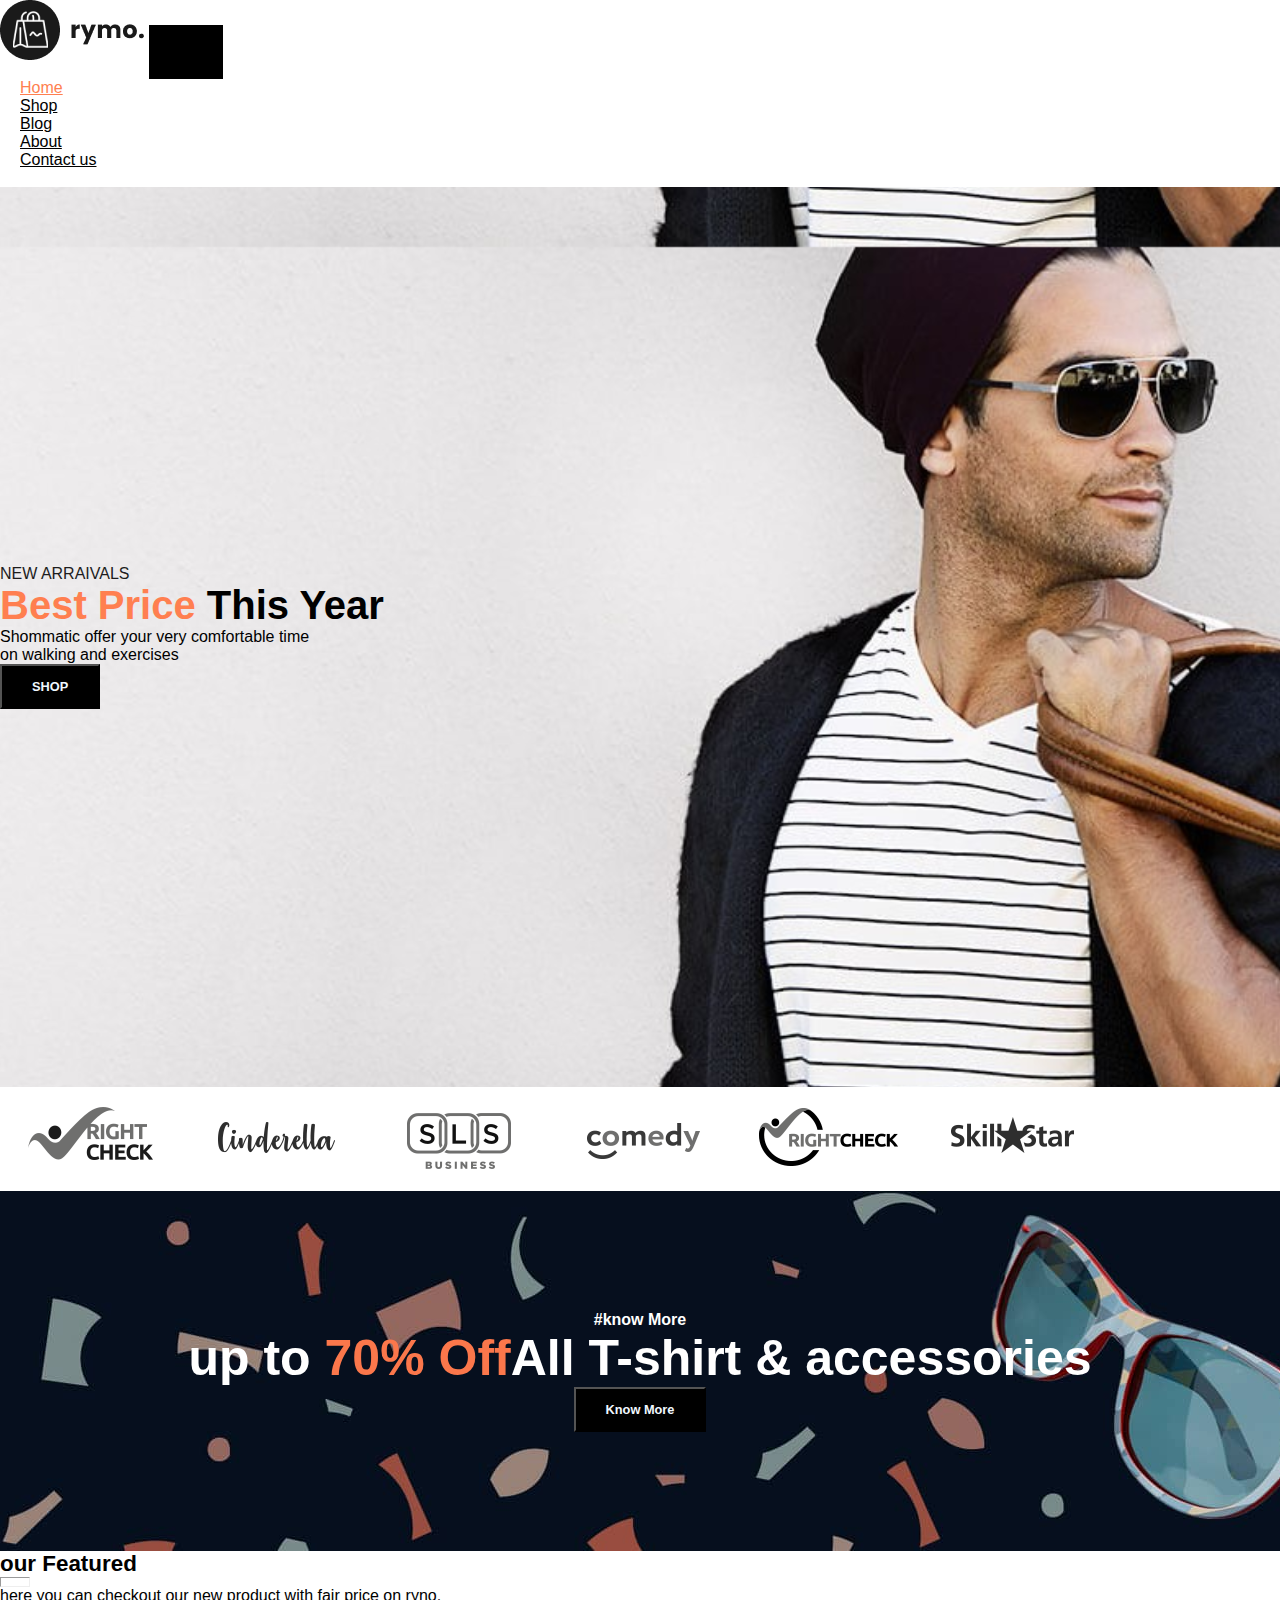
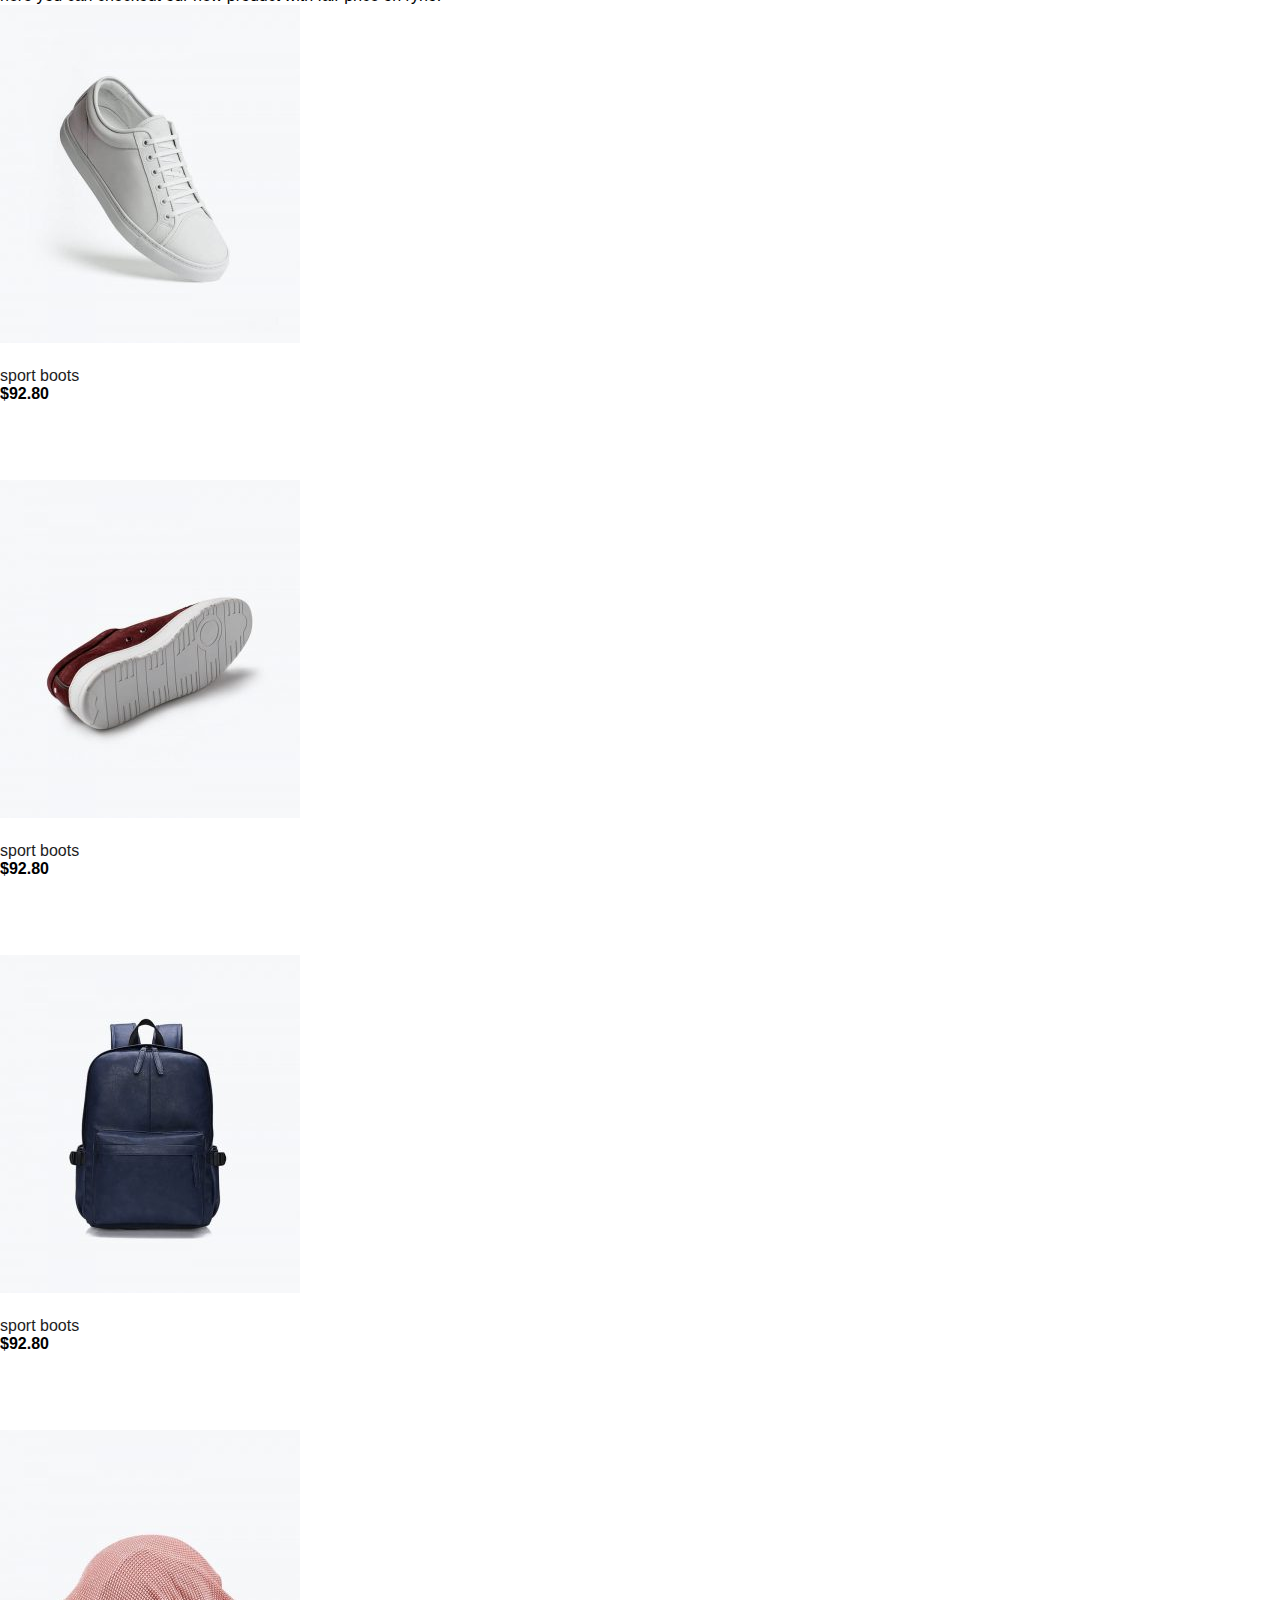
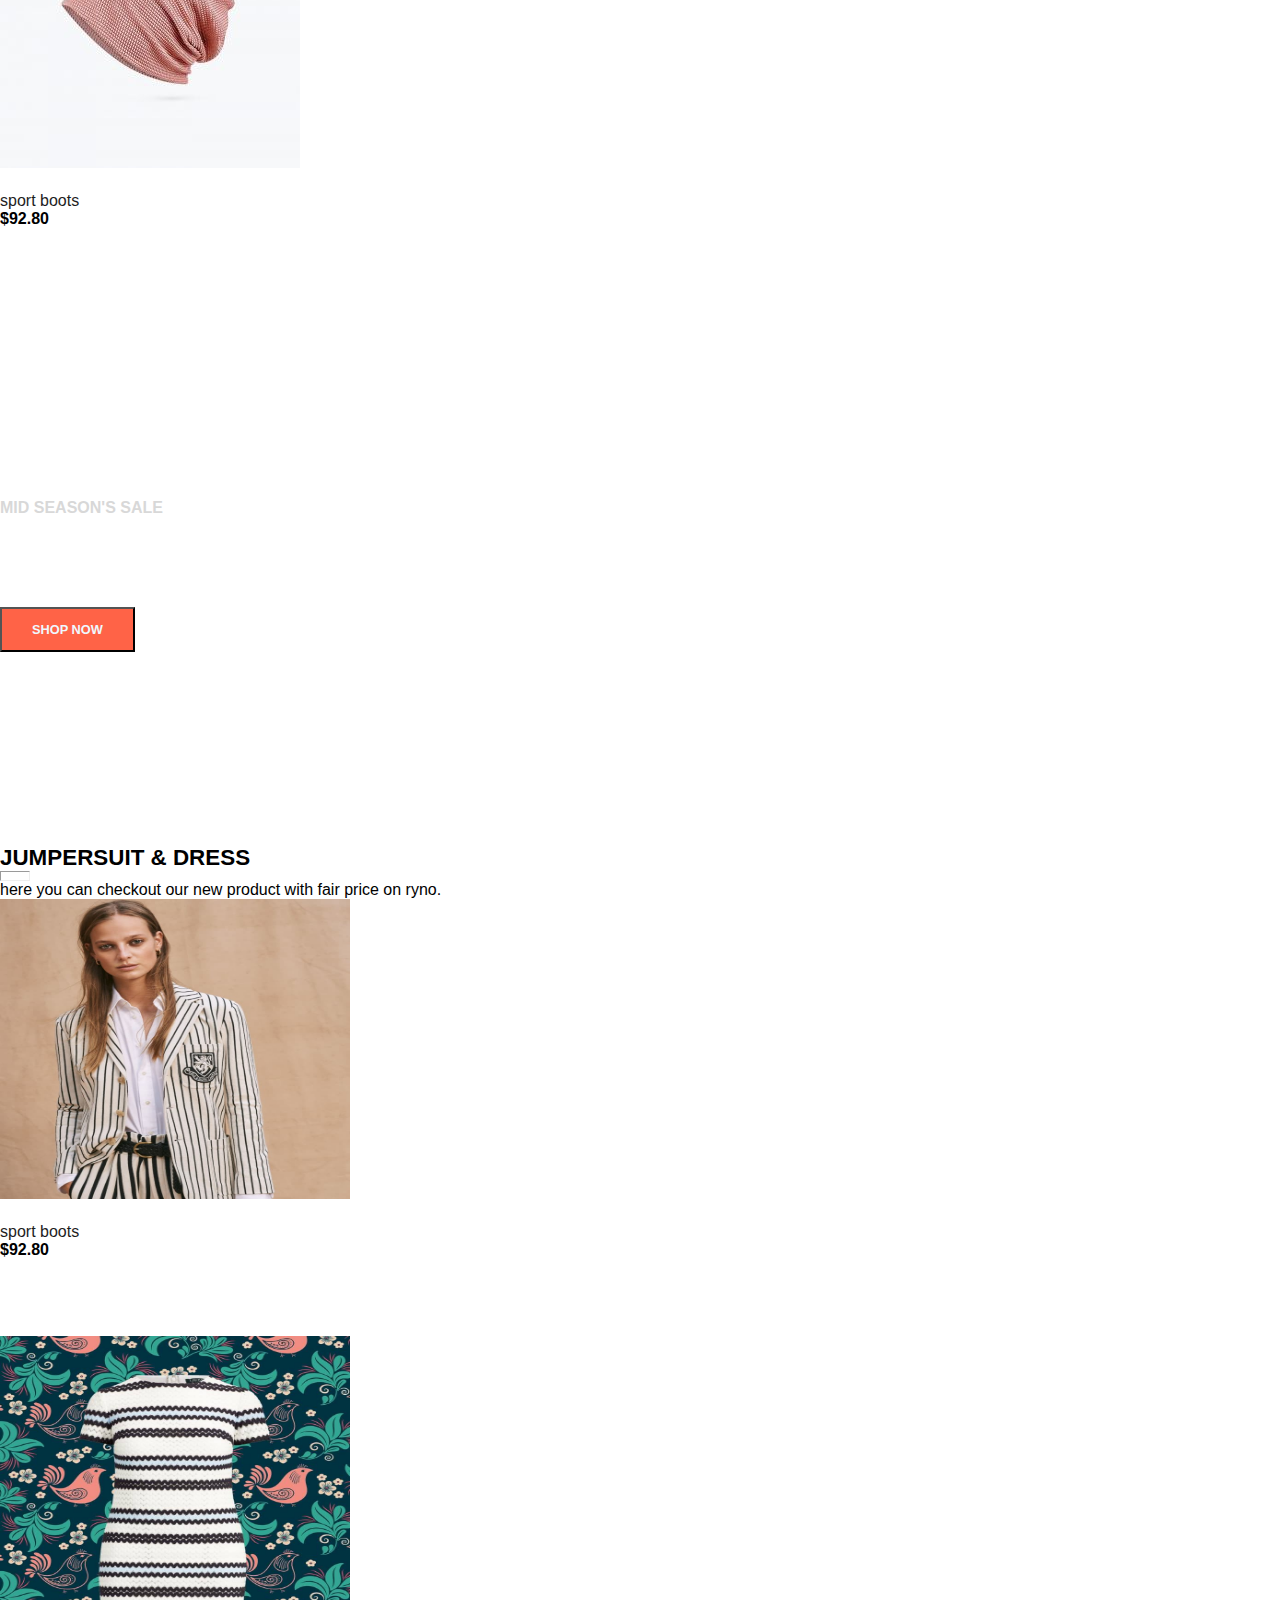
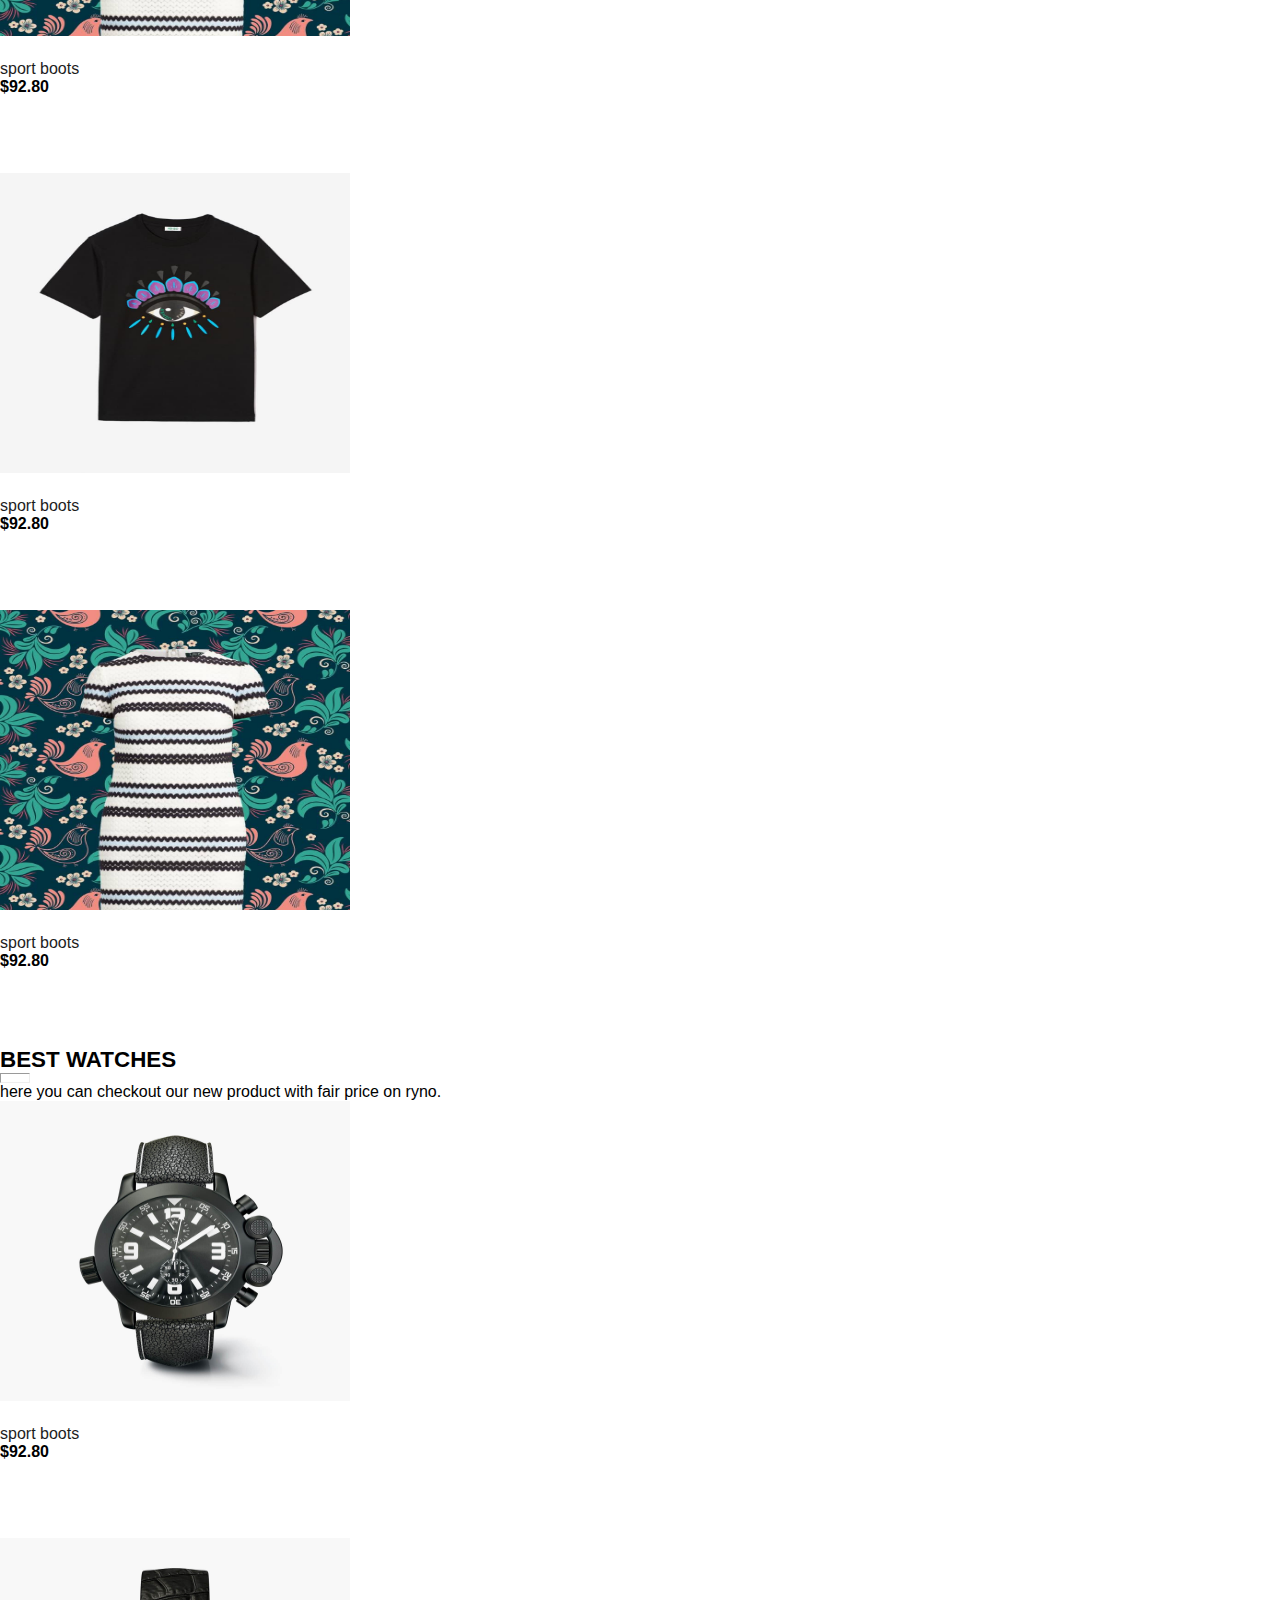
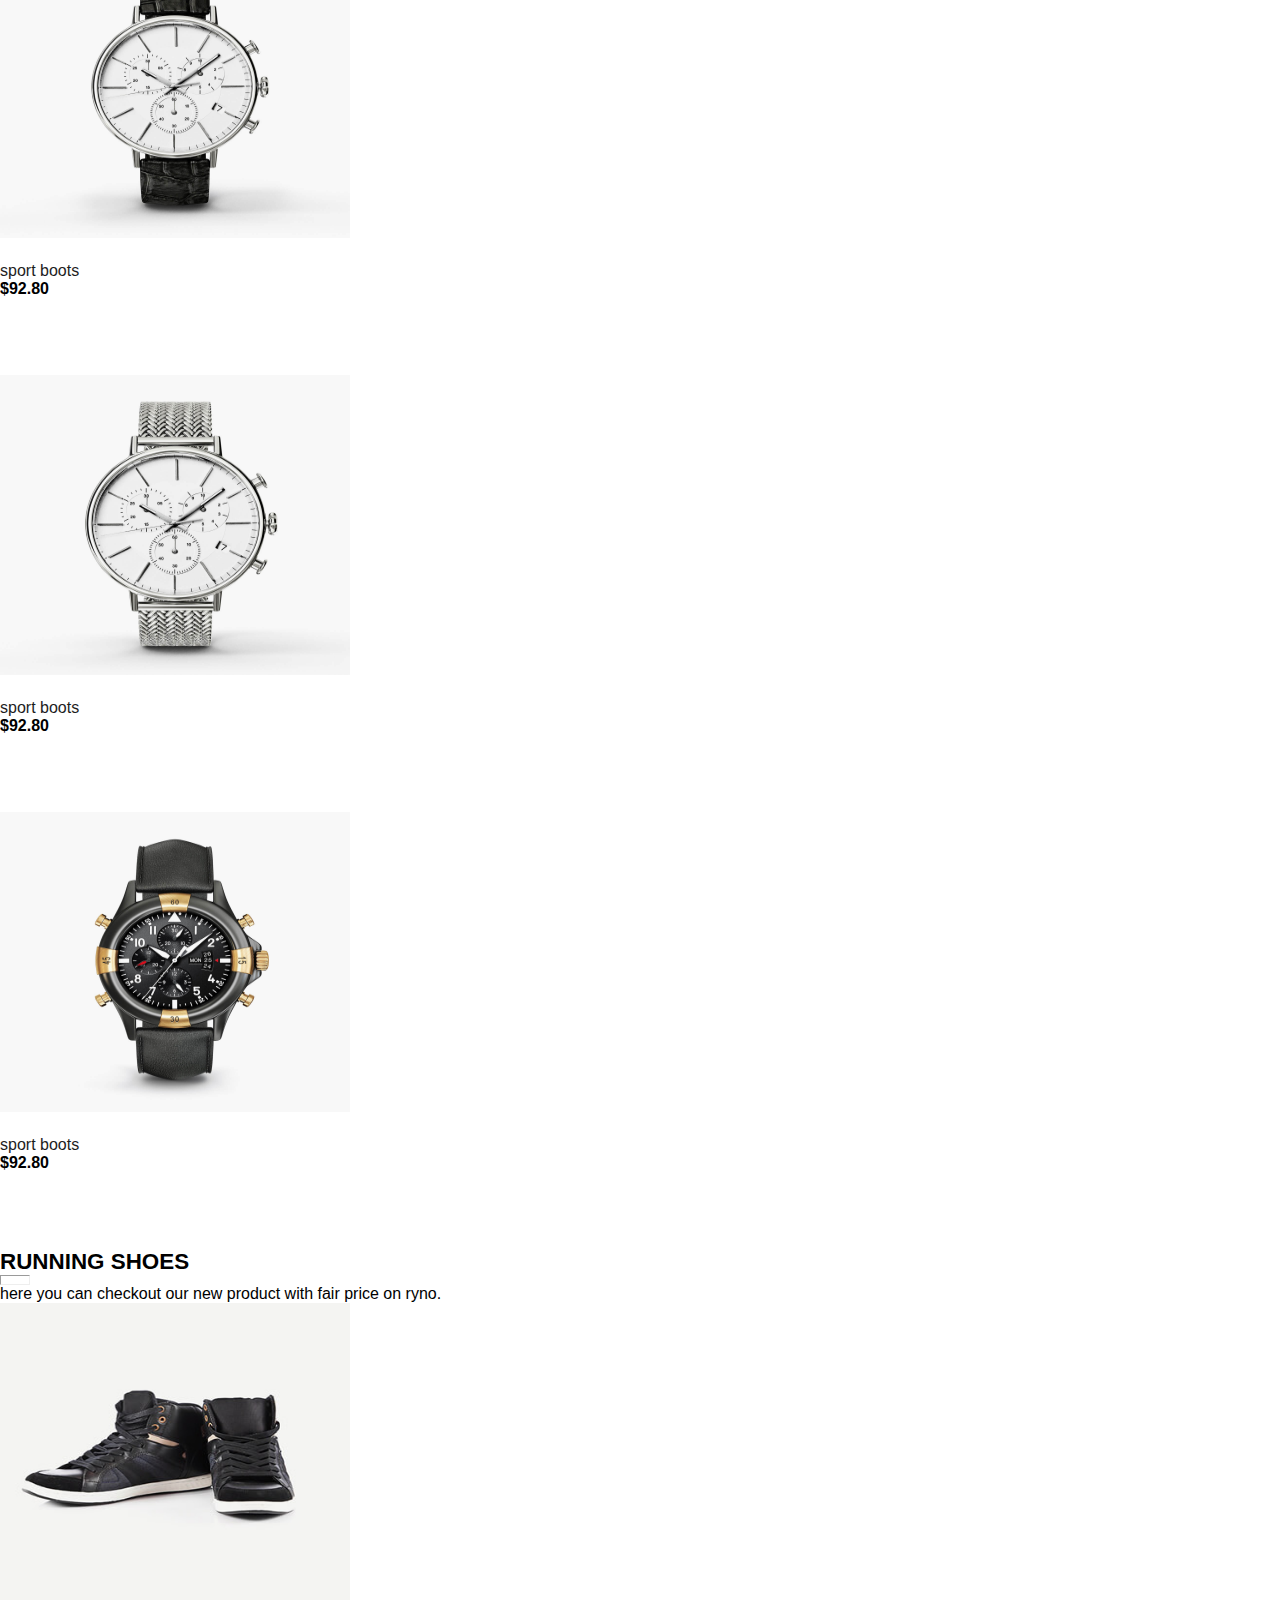
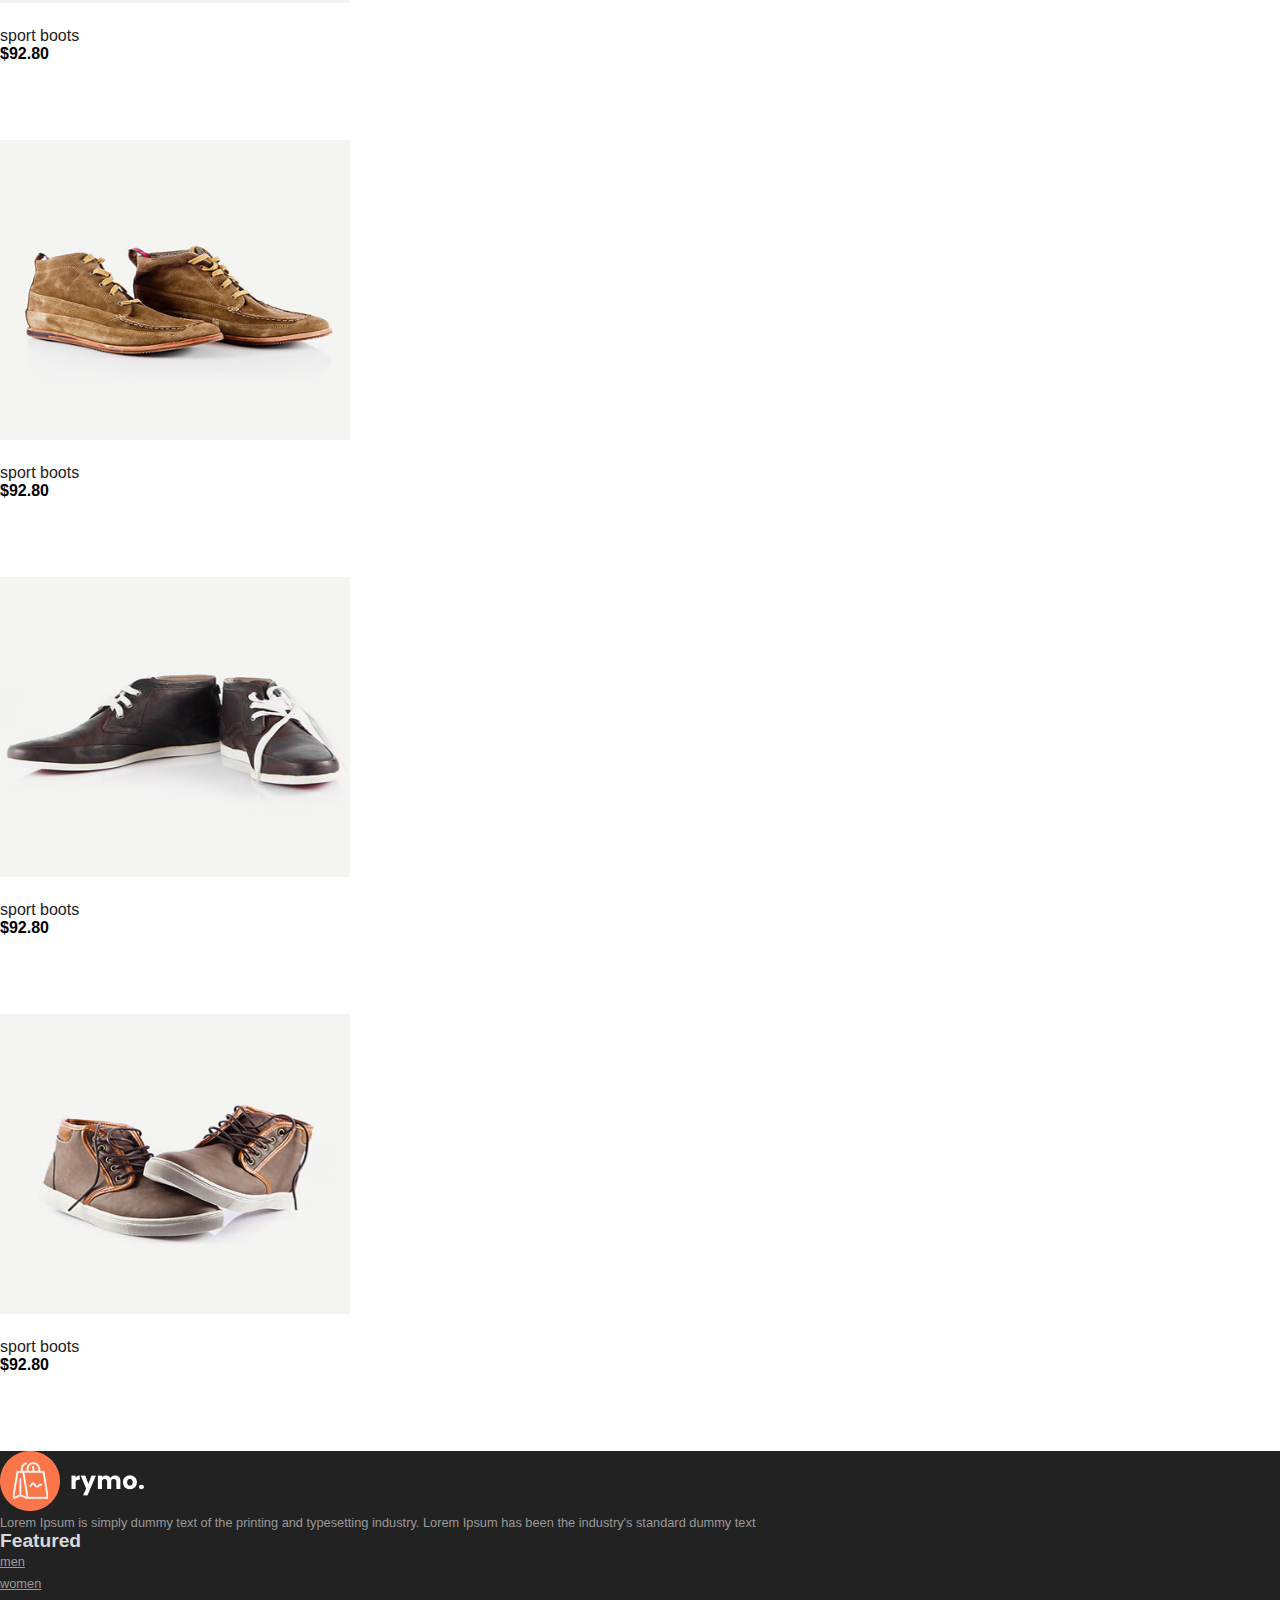
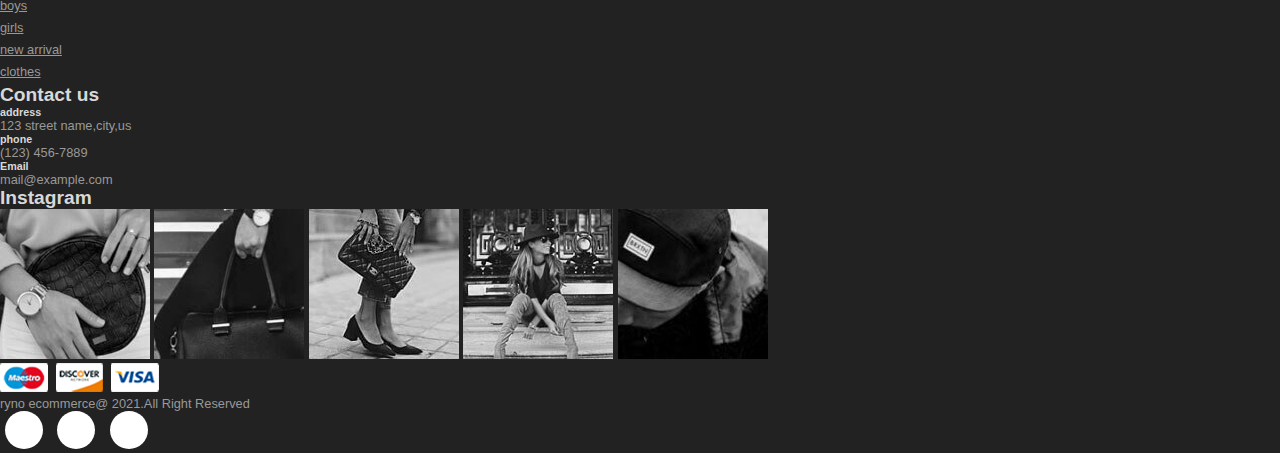
<file: index.html>
<!DOCTYPE html>
<html lang="en">
<head>
    <meta charset="UTF-8">
    <meta name="viewport" content="width=device-width, initial-scale=1.0">
    <title> Rymo </title>
    
   <!-- CSS only -->
<link href="https://cdn.jsdelivr.net/npm/bootstrap@5.2.2/dist/css/bootstrap.min.css" rel="stylesheet" integrity="sha384-Zenh87qX5JnK2Jl0vWa8Ck2rdkQ2Bzep5IDxbcnCeuOxjzrPF/et3URy9Bv1WTRi" crossorigin="anonymous"> 

  <link rel="stylesheet" href="https://cdnjs.cloudflare.com/ajax/libs/font-awesome/6.2.0/css/all.min.css" integrity="sha512-xh6O/CkQoPOWDdYTDqeRdPCVd1SpvCA9XXcUnZS2FmJNp1coAFzvtCN9BmamE+4aHK8yyUHUSCcJHgXloTyT2A==" crossorigin="anonymous" referrerpolicy="no-referrer" />
    
  <link rel="stylesheet" href="style.css">
</head>
<body>

    <!--navbar-->
    <nav class="navbar navbar-expand-lg bg-light py-3 fixed-top">
        <div class="container">
            <img src="img/logo1.png" alt="">
          <button class="navbar-toggler" type="button" data-bs-toggle="collapse" data-bs-target="#navbarSupportedContent" aria-controls="navbarSupportedContent" aria-expanded="false" aria-label="Toggle navigation">
           <span>  <i id="bar" class="fa-solid fa-bars"></i></span> 
          </button>
          <div class="collapse navbar-collapse" id="navbarSupportedContent">
            <ul class="navbar-nav ms-auto">
              

              <li class="nav-item">
                <a class="nav-link active" href="#">Home</a>
              </li>
              <li class="nav-item">
                <a class="nav-link" href="shop.html">Shop</a>
              </li>
              <li class="nav-item">
                <a class="nav-link " href="blog.html">Blog</a>
              </li>
              <li class="nav-item">
                <a class="nav-link" href="#">About</a>
              </li>
              <li class="nav-item">
                <a class="nav-link" href="#">Contact us</a>
              </li>
              <li class="nav-item" >
                
                <i class="fa-solid fa-magnifying-glass"></i>
                <i class="fa-solid fa-bag-shopping"></i>
              </li>
            </ul>
             
          </div>
        </div>
      </nav>
 
      <section id="home">
        <div class="container">
           <h5>NEW ARRAIVALS</h5>
           <h1><span>Best Price </span> This Year</h1>
           <p> Shommatic offer your very comfortable time<br> on walking and exercises</p>
           <button>SHOP</button>
        </div>
    </section>     

    <section id="brand " class="container">
        <div class="row m=0 py-5">
            <img class="img-fluid col-lg-2 cod-md-4 col-6" src="img/brand/1.png" alt="">
            <img class="img-fluid col-lg-2 cod-md-4 col-6" src="img/brand/2.png" alt="">
            <img class="img-fluid col-lg-2 cod-md-4 col-6" src="img/brand/3.png" alt="">
            <img class="img-fluid col-lg-2 cod-md-4 col-6" src="img/brand/4.png" alt="">
            <img class="img-fluid col-lg-2 cod-md-4 col-6" src="img/brand/5.png" alt="">
            <img class="img-fluid col-lg-2 cod-md-4 col-6" src="img/brand/6.png" alt="">
        </div>
  
  
    </section>   
   
    <section id="code">
        <div id="sk">
            <h4>#know More</h4>
            <h2>up to <span>70% Off</span>All T-shirt & accessories</h2>
            <button>Know More</button>

        </div>
        


    </section>
      
      
       
<section id="featured" class="my-5 pb-5">
    
    <div class="container text-center mt-5 py-5">
        <h3>
            our Featured
        </h3>
        <hr class="mx-auto">
        <p>here you can checkout our new product with fair price on ryno. </p>
    </div>
    <div class="row mx-auto container-fluid">
        <div class="product text-center col-lg-3 col-md-4 col-12">
            <img src="img/featured/1.jpg" alt="">
            <div class="star">
                <i class="fa-solid fa-star"></i>
                <i class="fa-solid fa-star"></i>
                <i class="fa-solid fa-star"></i>
                <i class="fa-solid fa-star"></i>
                <i class="fa-solid fa-star"></i>
            </div>
            <h5 class="p-name"> sport boots</h5>
            <h4 class="p-price">$92.80</h4>
            <button class="buy-btn"> buy now</button>

        
        </div>
        <div class="product text-center col-lg-3 col-md-4 col-12">
            <img src="img/featured/2.jpg" alt="">
            <div class="star">
                <i class="fa-solid fa-star"></i>
                <i class="fa-solid fa-star"></i>
                <i class="fa-solid fa-star"></i>
                <i class="fa-solid fa-star"></i>
                <i class="fa-solid fa-star"></i>
            </div>
            <h5 class="p-name"> sport boots</h5>
            <h4 class="p-price">$92.80</h4>
            <button class="buy-btn"> buy now</button>

        
        </div>
        <div class="product text-center col-lg-3 col-md-4 col-12">
            <img src="img/featured/3.jpg" alt="">
            <div class="star">
                <i class="fa-solid fa-star"></i>
                <i class="fa-solid fa-star"></i>
                <i class="fa-solid fa-star"></i>
                <i class="fa-solid fa-star"></i>
                <i class="fa-solid fa-star"></i>
            </div>
            <h5 class="p-name"> sport boots</h5>
            <h4 class="p-price">$92.80</h4>
            <button class="buy-btn"> buy now</button>

        
        </div>
        <div class="product text-center col-lg-3 col-md-4 col-12">
            <img src="img/featured/4.jpg" alt="">
            <div class="star">
                <i class="fa-solid fa-star"></i>
                <i class="fa-solid fa-star"></i>
                <i class="fa-solid fa-star"></i>
                <i class="fa-solid fa-star"></i>
                <i class="fa-solid fa-star"></i>
            </div>
            <h5 class="p-name"> sport boots</h5>
            <h4 class="p-price">$92.80</h4>
            <button class="buy-btn"> buy now</button>

        
        </div>
    </div>
</section>

<section id="banner"  class="my-5 py-5">
    <div class="container">
        <h4>MID SEASON'S SALE</h4>
        <h1>Autumn collection<br>Up To 20% OFF</h1>
        <button >SHOP NOW</button>
    </div>
</section>

<section id="clothes" class="my-5 ">
    
    <div class="container text-center mt-5 py-5">
        <h3>
            JUMPERSUIT & DRESS
        </h3>
        <hr class="mx-auto">
        <p>here you can checkout our new product with fair price on ryno. </p>
    </div>
    <div class="row mx-auto container-fluid">
        <div class="product text-center col-lg-3 col-md-4 col-12">
            <img src="img/clothes/1.jpg" alt="clothes" width="350" height="300">
            <div class="star">
                <i class="fa-solid fa-star"></i>
                <i class="fa-solid fa-star"></i>
                <i class="fa-solid fa-star"></i>
                <i class="fa-solid fa-star"></i>
                <i class="fa-solid fa-star"></i>
            </div>
            <h5 class="p-name"> sport boots</h5>
            <h4 class="p-price">$92.80</h4>
            <button class="buy-btn"> buy now</button>

        
        </div>
        <div class="product text-center col-lg-3 col-md-4 col-12">
            <img src="img/clothes/2.jpg" alt="clothes" width="350" height="300">
            <div class="star">
                <i class="fa-solid fa-star"></i>
                <i class="fa-solid fa-star"></i>
                <i class="fa-solid fa-star"></i>
                <i class="fa-solid fa-star"></i>
                <i class="fa-solid fa-star"></i>
            </div>
            <h5 class="p-name"> sport boots</h5>
            <h4 class="p-price">$92.80</h4>
            <button class="buy-btn"> buy now</button>

        
        </div>
        <div class="product text-center col-lg-3 col-md-4 col-12">
            <img src="img/clothes/3.jpg" alt="clothes" width="350" height="300">
            <div class="star">
                <i class="fa-solid fa-star"></i>
                <i class="fa-solid fa-star"></i>
                <i class="fa-solid fa-star"></i>
                <i class="fa-solid fa-star"></i>
                <i class="fa-solid fa-star"></i>
            </div>
            <h5 class="p-name"> sport boots</h5>
            <h4 class="p-price">$92.80</h4>
            <button class="buy-btn"> buy now</button>

        
        </div>
        <div class="product text-center col-lg-3 col-md-4 col-12">
            <img src="img/clothes/2.jpg" alt="clothes" width="350" height="300">
            <div class="star">
                <i class="fa-solid fa-star"></i>
                <i class="fa-solid fa-star"></i>
                <i class="fa-solid fa-star"></i>
                <i class="fa-solid fa-star"></i>
                <i class="fa-solid fa-star"></i>
            </div>
            <h5 class="p-name"> sport boots</h5>
            <h4 class="p-price">$92.80</h4>
            <button class="buy-btn"> buy now</button>

        
        </div>
    </div>
</section>

<section id="watches" class="my-5 ">
    
    <div class="container text-center mt-5 py-5">
        <h3>
            BEST WATCHES
        </h3>
        <hr class="mx-auto">
        <p>here you can checkout our new product with fair price on ryno. </p>
    </div>
    <div class="row mx-auto container-fluid">
        <div class="product text-center col-lg-3 col-md-4 col-12">
            <img src="img/watches/1.jpg" alt="clothes" width="350" height="300">
            <div class="star">
                <i class="fa-solid fa-star"></i>
                <i class="fa-solid fa-star"></i>
                <i class="fa-solid fa-star"></i>
                <i class="fa-solid fa-star"></i>
                <i class="fa-solid fa-star"></i>
            </div>
            <h5 class="p-name"> sport boots</h5>
            <h4 class="p-price">$92.80</h4>
            <button class="buy-btn"> buy now</button>
        </div>

        <div class="product text-center col-lg-3 col-md-4 col-12">
            <img src="img/watches/2.jpg" alt="clothes" width="350" height="300">
            <div class="star">
                <i class="fa-solid fa-star"></i>
                <i class="fa-solid fa-star"></i>
                <i class="fa-solid fa-star"></i>
                <i class="fa-solid fa-star"></i>
                <i class="fa-solid fa-star"></i>
            </div>
            <h5 class="p-name"> sport boots</h5>
            <h4 class="p-price">$92.80</h4>
            <button class="buy-btn"> buy now</button>
        </div>
        <div class="product text-center col-lg-3 col-md-4 col-12">
            <img src="img/watches/3.jpg" alt="clothes" width="350" height="300">
            <div class="star">
                <i class="fa-solid fa-star"></i>
                <i class="fa-solid fa-star"></i>
                <i class="fa-solid fa-star"></i>
                <i class="fa-solid fa-star"></i>
                <i class="fa-solid fa-star"></i>
            </div>
            <h5 class="p-name"> sport boots</h5>
            <h4 class="p-price">$92.80</h4>
            <button class="buy-btn"> buy now</button>
        </div>
        <div class="product text-center col-lg-3 col-md-4 col-12">
            <img src="img/watches/4.jpg" alt="clothes" width="350" height="300">
            <div class="star">
                <i class="fa-solid fa-star"></i>
                <i class="fa-solid fa-star"></i>
                <i class="fa-solid fa-star"></i>
                <i class="fa-solid fa-star"></i>
                <i class="fa-solid fa-star"></i>
            </div>
            <h5 class="p-name"> sport boots</h5>
            <h4 class="p-price">$92.80</h4>
            <button class="buy-btn"> buy now</button>
        </div>
        
        
        
    </div>
</section>


<section id="shoes" class="my-5 py-5">
    
    <div class="container text-center mt-5 py-5">
        <h3>
            RUNNING SHOES
        </h3>
        <hr class="mx-auto">
        <p>here you can checkout our new product with fair price on ryno. </p>
    </div>
    <div class="row mx-auto container-fluid">
        <div class="product text-center col-lg-3 col-md-4 col-12">
            <img src="img/shoes/8.jpg" alt="clothes" width="350" height="300">
            <div class="star">
                <i class="fa-solid fa-star"></i>
                <i class="fa-solid fa-star"></i>
                <i class="fa-solid fa-star"></i>
                <i class="fa-solid fa-star"></i>
                <i class="fa-solid fa-star"></i>
            </div>
            <h5 class="p-name"> sport boots</h5>
            <h4 class="p-price">$92.80</h4>
            <button class="buy-btn"> buy now</button>
        </div>

        <div class="product text-center col-lg-3 col-md-4 col-12">
            <img src="img/shoes/7.jpg" alt="clothes" width="350" height="300">
            <div class="star">
                <i class="fa-solid fa-star"></i>
                <i class="fa-solid fa-star"></i>
                <i class="fa-solid fa-star"></i>
                <i class="fa-solid fa-star"></i>
                <i class="fa-solid fa-star"></i>
            </div>
            <h5 class="p-name"> sport boots</h5>
            <h4 class="p-price">$92.80</h4>
            <button class="buy-btn"> buy now</button>
        </div>
        <div class="product text-center col-lg-3 col-md-4 col-12">
            <img src="img/shoes/6.jpg" alt="clothes" width="350" height="300">
            <div class="star">
                <i class="fa-solid fa-star"></i>
                <i class="fa-solid fa-star"></i>
                <i class="fa-solid fa-star"></i>
                <i class="fa-solid fa-star"></i>
                <i class="fa-solid fa-star"></i>
            </div>
            <h5 class="p-name"> sport boots</h5>
            <h4 class="p-price">$92.80</h4>
            <button class="buy-btn"> buy now</button>
        </div>
        <div class="product text-center col-lg-3 col-md-4 col-12">
            <img src="img/shoes/5.jpg" alt="clothes" width="350" height="300">
            <div class="star">
                <i class="fa-solid fa-star"></i>
                <i class="fa-solid fa-star"></i>
                <i class="fa-solid fa-star"></i>
                <i class="fa-solid fa-star"></i>
                <i class="fa-solid fa-star"></i>
            </div>
            <h5 class="p-name"> sport boots</h5>
            <h4 class="p-price">$92.80</h4>
            <button class="buy-btn"> buy now</button>
        </div>
        
        
        
    </div>
</section>

<footer class="mt-5 py-5">
    <div class="row container mx-auto pt-5">
        <div class="footer-one col-lg-3 col-md-6 col-12 ">
            <img src="img/logo2.png">
            <p class="pt-3">Lorem Ipsum is simply dummy text of the printing and typesetting industry. Lorem Ipsum has been the industry's standard dummy text</p>
        </div>
        <div class="footer-one col-lg-3 col-md-6 col-12 mb-3">
            <h5 class="pb-2">Featured</h5>
            <ul class="text-uppercase list-unstyled">
                <li><a href="#">men</a></li>
                <li><a href="#">women</a></li>
                <li><a href="#">boys</a></li>
                <li><a href="#">girls</a></li>
                <li><a href="#">new arrival</a></li>
                <li><a href="#">clothes</a></li>
                

                


            </ul>
        </div>

        <div class="footer-one col-lg-3 col-md-6 col-12">
            <h5 class="pb-2">Contact us</h5>
            <div>
                <h6 class="text-uppercase">address</h6>
                <p>123 street name,city,us</p>
            </div>
            <div>
                <h6 class="text-uppercase">phone</h6>
                <p>(123) 456-7889</p>
            </div>
            <div>
                <h6 class="text-uppercase">Email</h6>
                <p>mail@example.com</p>
            </div>

        </div>

        <div class="footer-one col-lg-3 col-md-6 col-12">
            <h5 class="pb-2">Instagram</h5>
            <div class="row">
                <img class="img-fluid w-25 h-100 m-2"  src="img/insta/1.jpg">
                <img class="img-fluid w-25 h-100 m-2"  src="img/insta/2.jpg">
                <img class="img-fluid w-25 h-100 m-2"  src="img/insta/3.jpg">
                <img class="img-fluid w-25 h-100 m-2"  src="img/insta/4.jpg">
                <img class="img-fluid w-25 h-100 m-2"  src="img/insta/5.jpg">
            </div>
        </div>


    </div>
    <div class="copyright mt-5">
        <div class="row container mx-autp">
            <div class="col-lg-3 col-md-6 col-12 mb-4">
                <img src="img/payment.png">
            </div>
            <div class="col-lg-4 col-md-6 col-12 text-nowrap mb-2">
                <p>ryno ecommerce@ 2021.All Right Reserved</p>
            </div>
            <div class="col-lg-4 col-md-6 col-12">
               <a href="#"><i class="fa-brands fa-facebook"></i></a>
               <a href="#"><i class="fa-brands fa-twitter"></i></a>
               <a href="#"><i class="fa-brands fa-linkedin-in"></i></a>
            </div>
        </div>
    </div>
</footer>
    









<script src="https://cdn.jsdelivr.net/npm/@popperjs/core@2.11.6/dist/umd/popper.min.js" integrity="sha384-oBqDVmMz9ATKxIep9tiCxS/Z9fNfEXiDAYTujMAeBAsjFuCZSmKbSSUnQlmh/jp3" crossorigin="anonymous"></script>
<script src="https://cdn.jsdelivr.net/npm/bootstrap@5.2.2/dist/js/bootstrap.min.js" integrity="sha384-IDwe1+LCz02ROU9k972gdyvl+AESN10+x7tBKgc9I5HFtuNz0wWnPclzo6p9vxnk" crossorigin="anonymous"></script>
</body>
</html>
</file>
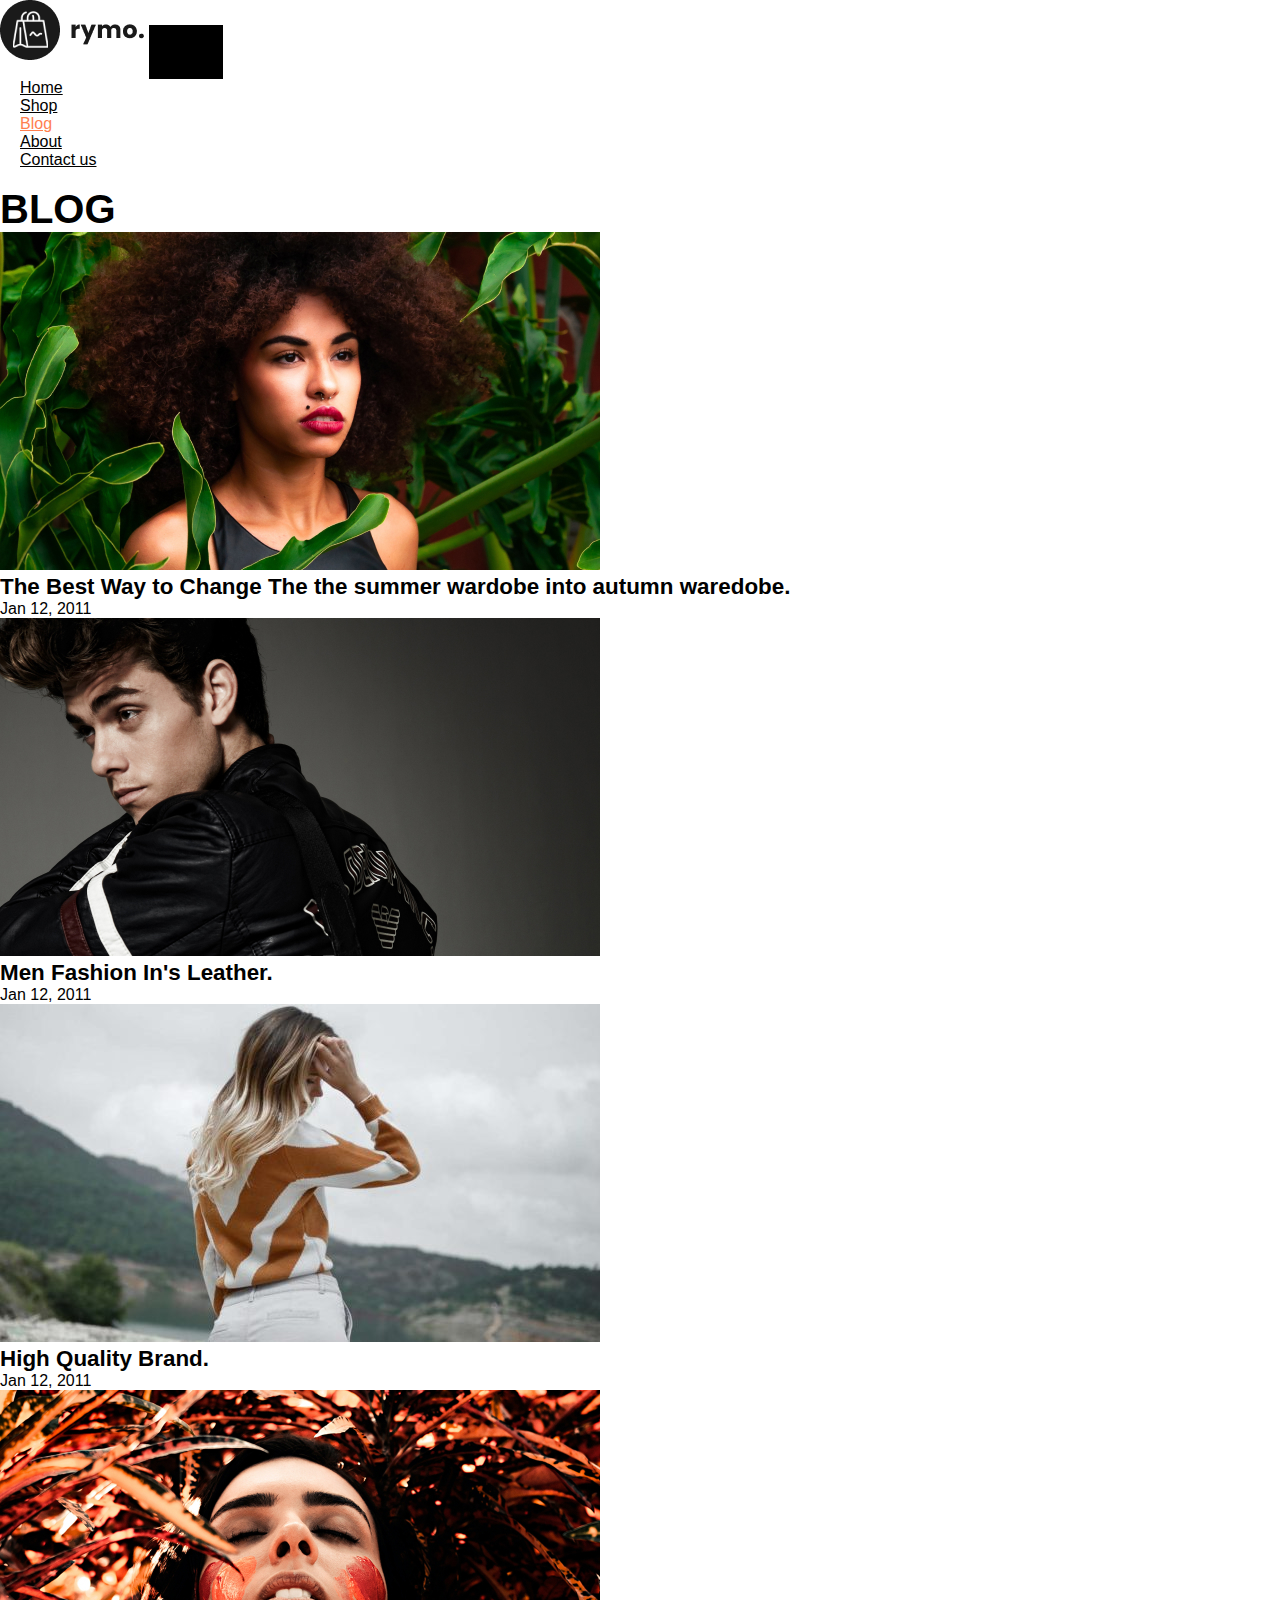
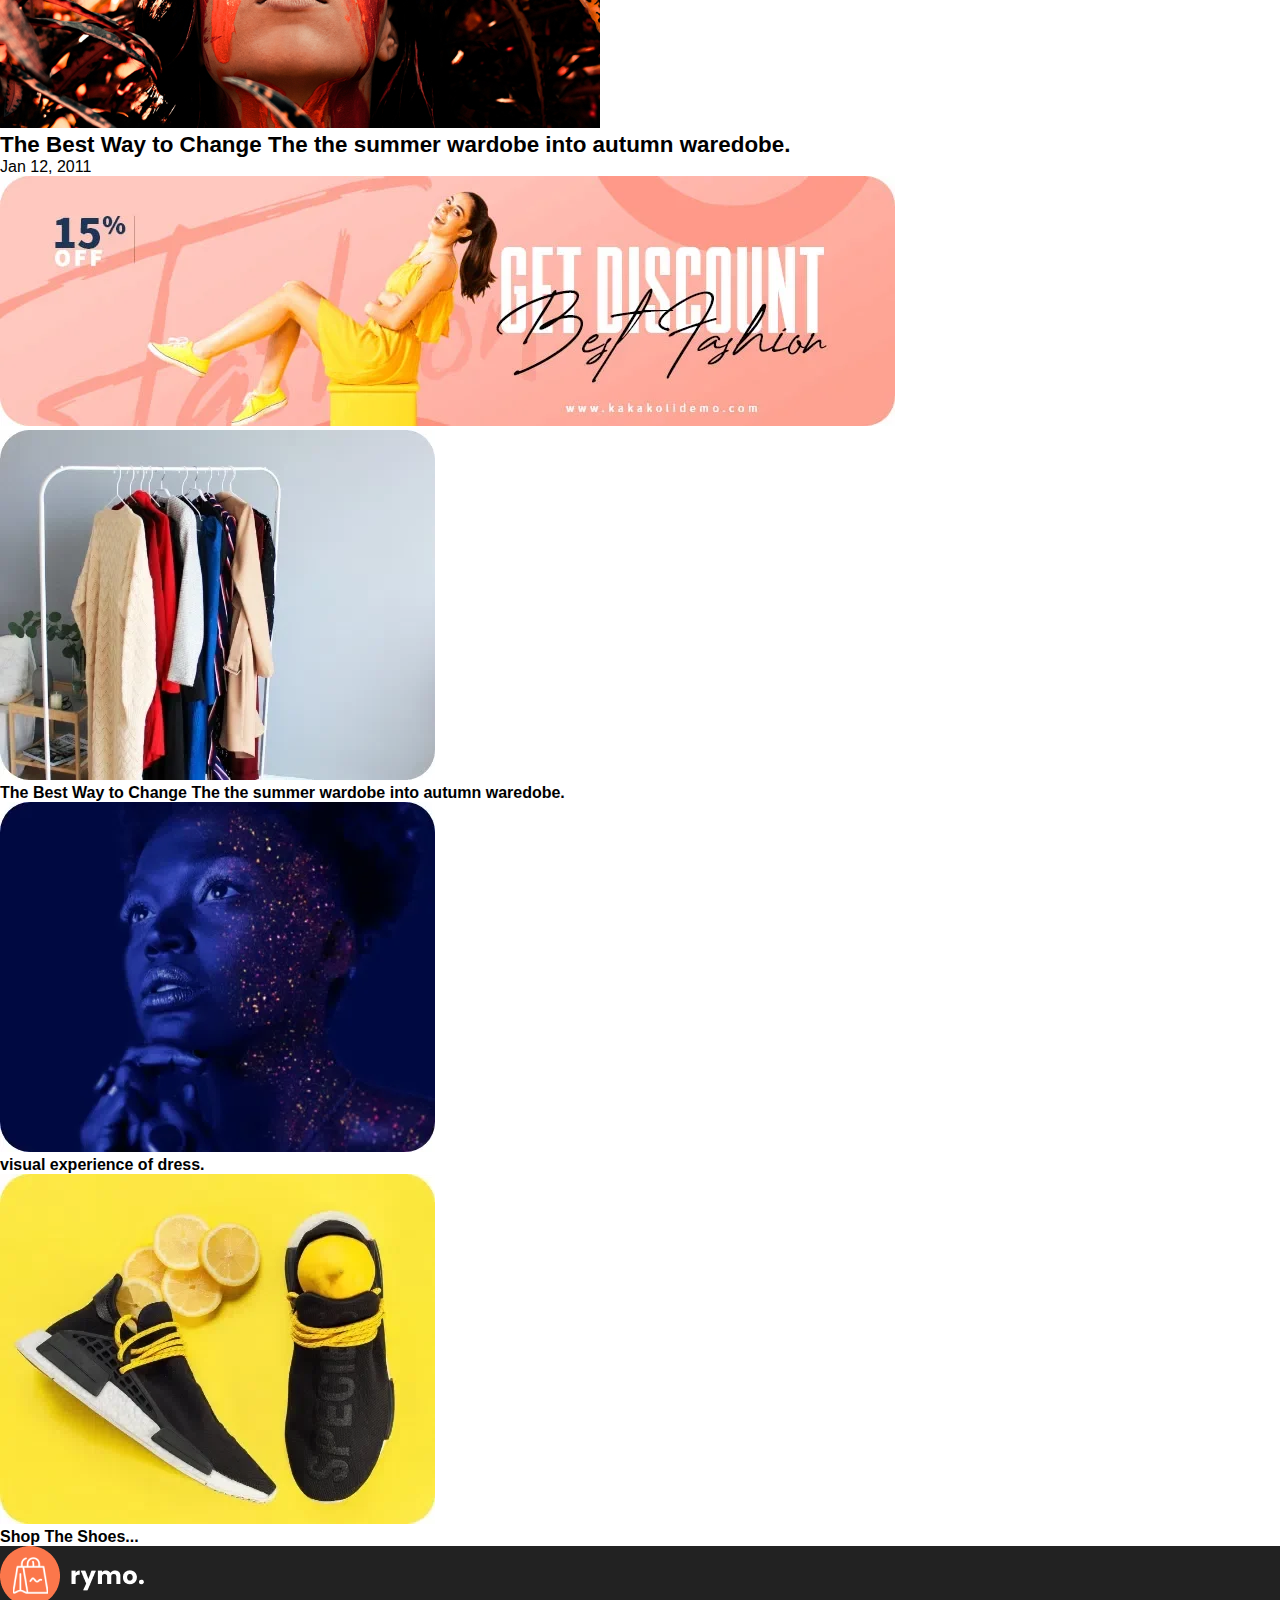
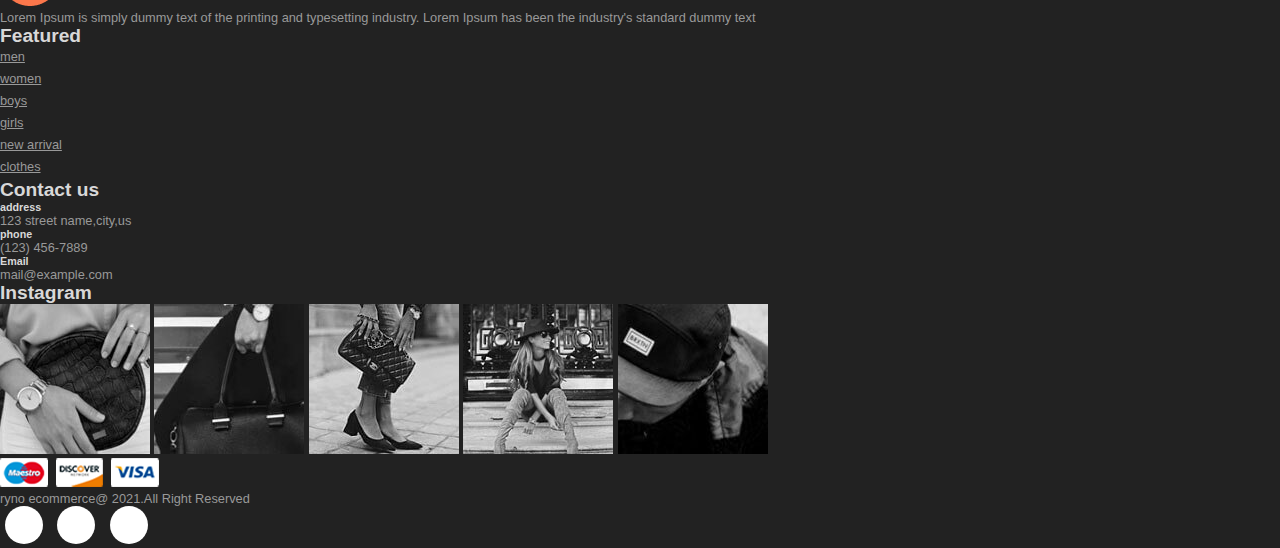
<file: blog.html>
<!DOCTYPE html>
<html lang="en">
<head>
    <meta charset="UTF-8">
    <meta name="viewport" content="width=device-width, initial-scale=1.0">
    <title> blog </title>
    
   <!-- CSS only -->
<link href="https://cdn.jsdelivr.net/npm/bootstrap@5.2.2/dist/css/bootstrap.min.css" rel="stylesheet" integrity="sha384-Zenh87qX5JnK2Jl0vWa8Ck2rdkQ2Bzep5IDxbcnCeuOxjzrPF/et3URy9Bv1WTRi" crossorigin="anonymous"> 

  <link rel="stylesheet" href="https://cdnjs.cloudflare.com/ajax/libs/font-awesome/6.2.0/css/all.min.css" integrity="sha512-xh6O/CkQoPOWDdYTDqeRdPCVd1SpvCA9XXcUnZS2FmJNp1coAFzvtCN9BmamE+4aHK8yyUHUSCcJHgXloTyT2A==" crossorigin="anonymous" referrerpolicy="no-referrer" />
    
  <link rel="stylesheet" href="style.css">
</head>
<body>

    <!--navbar-->
    <nav class="navbar navbar-expand-lg bg-light py-3 fixed-top">
        <div class="container">
            <img src="img/logo1.png" alt="">
          <button class="navbar-toggler" type="button" data-bs-toggle="collapse" data-bs-target="#navbarSupportedContent" aria-controls="navbarSupportedContent" aria-expanded="false" aria-label="Toggle navigation">
           <span>  <i id="bar" class="fa-solid fa-bars"></i></span> 
          </button>
          <div class="collapse navbar-collapse" id="navbarSupportedContent">
            <ul class="navbar-nav ms-auto">
              

              <li class="nav-item">
                <a class="nav-link " href="index.html">Home</a>
              </li>
              <li class="nav-item">
                <a class="nav-link" href="shop.html">Shop</a>
              </li>
              <li class="nav-item">
                <a class="nav-link active" href="#">Blog</a>
              </li>
              <li class="nav-item">
                <a class="nav-link" href="#">About</a>
              </li>
              <li class="nav-item">
                <a class="nav-link" href="#">Contact us</a>
              </li>
              <li class="nav-item">
                <i class="fa-solid fa-magnifying-glass"></i>
                <i class="fa-solid fa-bag-shopping"></i>
              </li>
            </ul>
             
          </div>
        </div>
      </nav>
      <section id="blog-home " class="pt-5 mt-5 container">
        
           <h1 class="font-weight-bold pt-5">BLOG</h1>
           <section id="blog-container" class="container pt-5 ">
               <div class="row">
                   <div class="post col-lg-6 col-md-6 col-12 pt-5">
                       <div class="post-img">
                           <img class="img-fluid w-100" src="img/blog/1.jpg" alt="">


                       </div>
                       <h3 class="text-center font-weight-normal">The Best Way to Change The the summer wardobe into autumn waredobe.</h3>
                       <p class="text-center">Jan 12, 2011</p>

                   </div>
                   <div class="post col-lg-6 col-md-6 col-12 pt-5">
                    <div class="post-img">
                        <img class="img-fluid w-100" src="img/blog/2.jpg" alt="">


                    </div>
                    <h3 class="text-center font-weight-normal">Men Fashion In's Leather.</h3>
                    <p class="text-center">Jan 12, 2011</p>

                </div>
                <div class="post col-lg-6 col-md-6 col-12 pt-5">
                    <div class="post-img">
                        <img class="img-fluid w-100" src="img/blog/3.jpg" alt="">


                    </div>
                    <h3 class="text-center font-weight-normal">High Quality Brand.</h3>
                    <p class="text-center">Jan 12, 2011</p>

                </div>
                <div class="post col-lg-6 col-md-6 col-12 pt-5">
                    <div class="post-img">
                        <img class="img-fluid w-100" src="img/blog/4.jpg" alt="">


                    </div>
                    <h3 class="text-center font-weight-normal">The Best Way to Change The the summer wardobe into autumn waredobe.</h3>
                    <p class="text-center">Jan 12, 2011</p>

                </div>
                <div class=" col-lg-12 col-md-12 col-12 pt-5">
                    <div class="post-img">
                        <img class="img-fluid w-100" src="img/blog/banner.webp" alt="">


                    </div>

                    

                </div>
                <div class="post col-lg-4 col-md-6 col-12 pt-5">
                    <div class="post-img">
                        <img class="img-fluid w-100" src="img/blog/1.webp" alt="">


                    </div>
                    <h4 class=" font-weight-normal">The Best Way to Change The the summer wardobe into autumn waredobe.</h4>
                   

                </div>
                <div class="post col-lg-4 col-md-6 col-12 pt-5">
                    <div class="post-img">
                        <img class="img-fluid w-100" src="img/blog/2.webp" alt="">


                    </div>
                    <h4 class=" font-weight-normal"> visual experience of dress.</h4>
                   

                </div>
                <div class="post col-lg-4 col-md-6 col-12 pt-5">
                    <div class="post-img">
                        <img class="img-fluid w-100" src="img/blog/3.webp" alt="">


                    </div>
                    <h4 class="font-weight-normal" >Shop The Shoes...</h4>
                   

                </div>

               </div> 

           </section>
           
    </section> 







<footer class="mt-5 py-5">
    <div class="row container mx-auto pt-5">
        <div class="footer-one col-lg-3 col-md-6 col-12 ">
            <img src="img/logo2.png">
            <p class="pt-3">Lorem Ipsum is simply dummy text of the printing and typesetting industry. Lorem Ipsum has been the industry's standard dummy text</p>
        </div>
        <div class="footer-one col-lg-3 col-md-6 col-12 mb-3">
            <h5 class="pb-2">Featured</h5>
            <ul class="text-uppercase list-unstyled">
                <li><a href="#">men</a></li>
                <li><a href="#">women</a></li>
                <li><a href="#">boys</a></li>
                <li><a href="#">girls</a></li>
                <li><a href="#">new arrival</a></li>
                <li><a href="#">clothes</a></li>
                

                


            </ul>
        </div>

        <div class="footer-one col-lg-3 col-md-6 col-12">
            <h5 class="pb-2">Contact us</h5>
            <div>
                <h6 class="text-uppercase">address</h6>
                <p>123 street name,city,us</p>
            </div>
            <div>
                <h6 class="text-uppercase">phone</h6>
                <p>(123) 456-7889</p>
            </div>
            <div>
                <h6 class="text-uppercase">Email</h6>
                <p>mail@example.com</p>
            </div>

        </div>

        <div class="footer-one col-lg-3 col-md-6 col-12">
            <h5 class="pb-2">Instagram</h5>
            <div class="row">
                <img class="img-fluid w-25 h-100 m-2"  src="img/insta/1.jpg">
                <img class="img-fluid w-25 h-100 m-2"  src="img/insta/2.jpg">
                <img class="img-fluid w-25 h-100 m-2"  src="img/insta/3.jpg">
                <img class="img-fluid w-25 h-100 m-2"  src="img/insta/4.jpg">
                <img class="img-fluid w-25 h-100 m-2"  src="img/insta/5.jpg">
            </div>
        </div>


    </div>
    <div class="copyright mt-5">
        <div class="row container mx-autp">
            <div class="col-lg-3 col-md-6 col-12 mb-4">
                <img src="img/payment.png">
            </div>
            <div class="col-lg-4 col-md-6 col-12 text-nowrap mb-2">
                <p>ryno ecommerce@ 2021.All Right Reserved</p>
            </div>
            <div class="col-lg-4 col-md-6 col-12">
               <a href="#"><i class="fa-brands fa-facebook"></i></a>
               <a href="#"><i class="fa-brands fa-twitter"></i></a>
               <a href="#"><i class="fa-brands fa-linkedin-in"></i></a>
            </div>
        </div>
    </div>
</footer>




<script src="https://cdn.jsdelivr.net/npm/@popperjs/core@2.11.6/dist/umd/popper.min.js" integrity="sha384-oBqDVmMz9ATKxIep9tiCxS/Z9fNfEXiDAYTujMAeBAsjFuCZSmKbSSUnQlmh/jp3" crossorigin="anonymous"></script>
<script src="https://cdn.jsdelivr.net/npm/bootstrap@5.2.2/dist/js/bootstrap.min.js" integrity="sha384-IDwe1+LCz02ROU9k972gdyvl+AESN10+x7tBKgc9I5HFtuNz0wWnPclzo6p9vxnk" crossorigin="anonymous"></script>
</body>
</html>
</file>
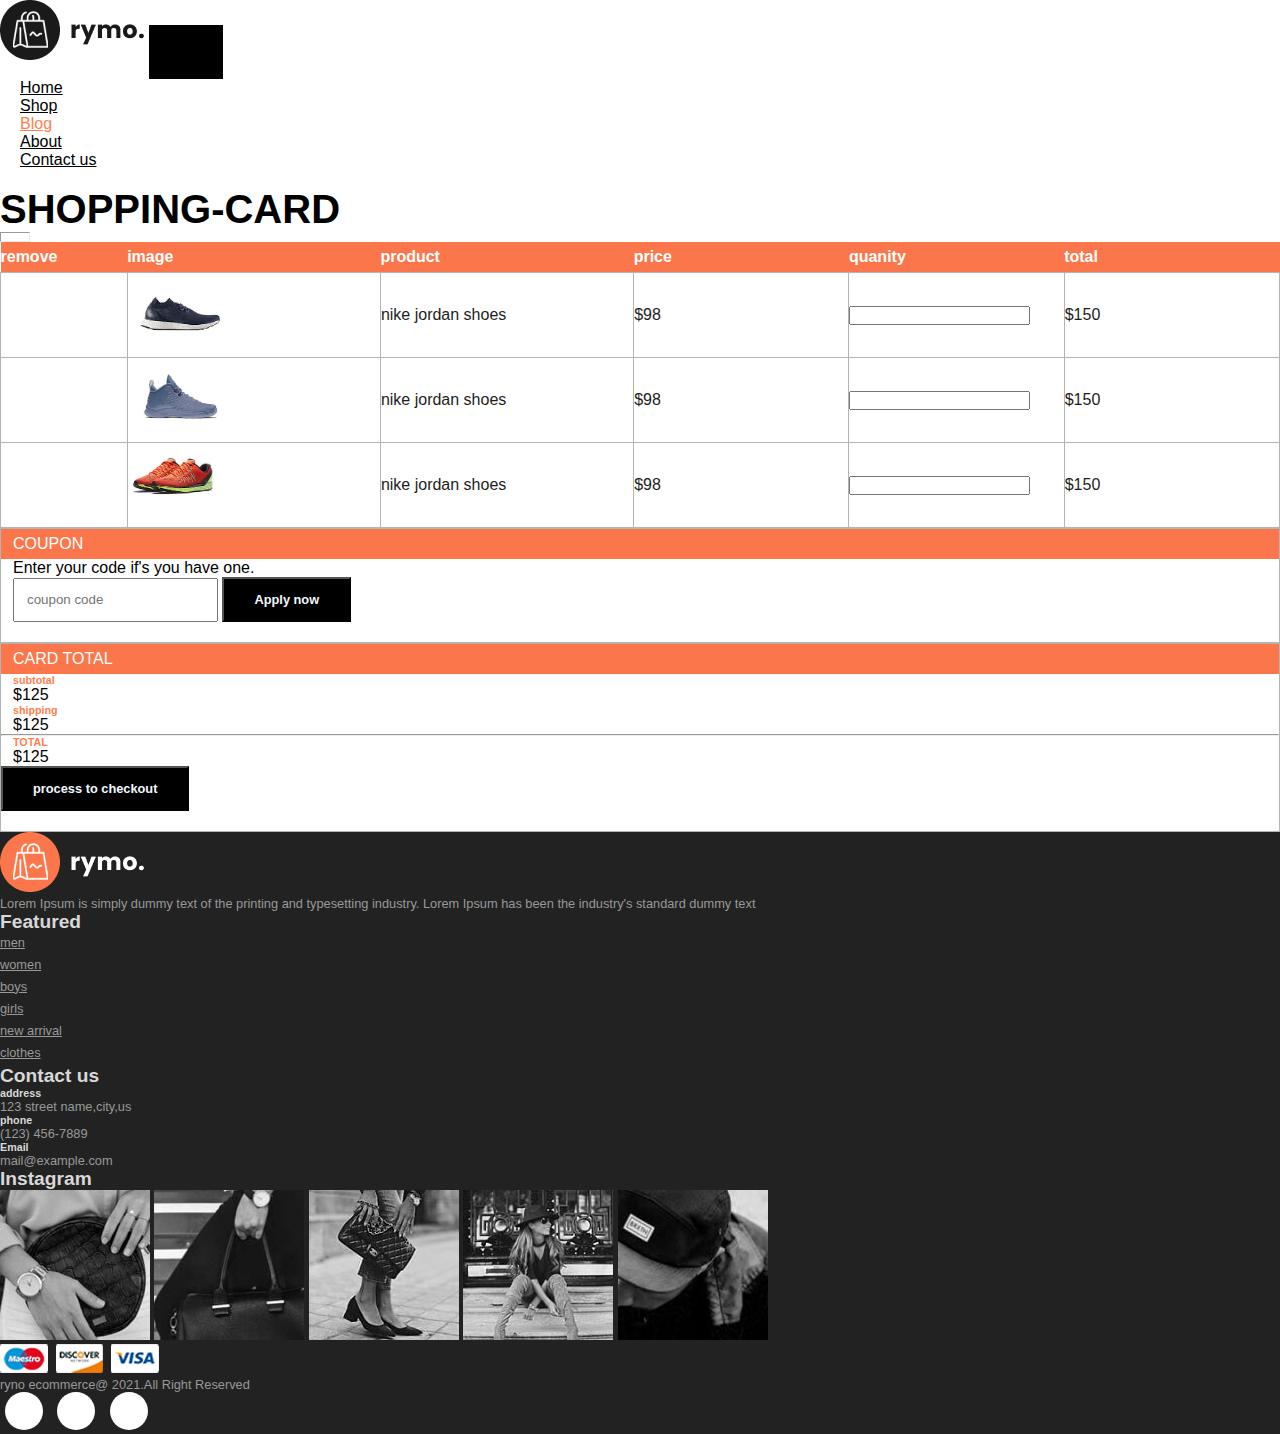
<file: card.html>
<!DOCTYPE html>
<html lang="en">
<head>
    <meta charset="UTF-8">
    <meta name="viewport" content="width=device-width, initial-scale=1.0">
    <title> Rymo </title>
    
   <!-- CSS only -->
<link href="https://cdn.jsdelivr.net/npm/bootstrap@5.2.2/dist/css/bootstrap.min.css" rel="stylesheet" integrity="sha384-Zenh87qX5JnK2Jl0vWa8Ck2rdkQ2Bzep5IDxbcnCeuOxjzrPF/et3URy9Bv1WTRi" crossorigin="anonymous"> 

  <link rel="stylesheet" href="https://cdnjs.cloudflare.com/ajax/libs/font-awesome/6.2.0/css/all.min.css" integrity="sha512-xh6O/CkQoPOWDdYTDqeRdPCVd1SpvCA9XXcUnZS2FmJNp1coAFzvtCN9BmamE+4aHK8yyUHUSCcJHgXloTyT2A==" crossorigin="anonymous" referrerpolicy="no-referrer" />
    
  <link rel="stylesheet" href="style.css">
</head>
<body>

    <!--navbar-->
    <nav class="navbar navbar-expand-lg bg-light py-3 fixed-top">
        <div class="container">
            <img src="img/logo1.png" alt="">
          <button class="navbar-toggler" type="button" data-bs-toggle="collapse" data-bs-target="#navbarSupportedContent" aria-controls="navbarSupportedContent" aria-expanded="false" aria-label="Toggle navigation">
           <span>  <i id="bar" class="fa-solid fa-bars"></i></span> 
          </button>
          <div class="collapse navbar-collapse" id="navbarSupportedContent">
            <ul class="navbar-nav ms-auto">
              

              <li class="nav-item">
                <a class="nav-link " href="index.html">Home</a>
              </li>
              <li class="nav-item">
                <a class="nav-link" href="shop.html">Shop</a>
              </li>
              <li class="nav-item">
                <a class="nav-link active" href="#">Blog</a>
              </li>
              <li class="nav-item">
                <a class="nav-link" href="#">About</a>
              </li>
              <li class="nav-item">
                <a class="nav-link" href="#">Contact us</a>
              </li>
              <li class="nav-item">
                <i class="fa-solid fa-magnifying-glass"></i>
                <i class="fa-solid fa-bag-shopping"></i>
              </li>
            </ul>
             
          </div>
        </div>
      </nav>
    
<section id="blog-home " class="pt-5 mt-5 container">
        
        <h1 class="font-weight-bold pt-5" style="text-transform: uppercase;">Shopping-card</h1>
        <hr>
</section>
<section id="card-container" class="container my-5">
    <table width ="100%">
        <thead>
            <tr>
            <td>remove</td>
            <td>image</td>
            <td>product</td>
            <td>price</td>
            <td>quanity</td>
            <td>total</td>

            </tr>

        </thead>
        <tbody>
            <tr>
                <td><a href="#"><i class="fas fa-trash-alt"></i></a></td>
                <td><img src="img/shoes/1.jpg" alt=""></td>
                <td><h5>nike jordan shoes </h5></td>
                <td><h5>$98 </h5></td>
                <td><input class="w-25 pl-1" type="number"></td>
                <td><h5>$150 </h5></td>
                

            </tr>
            <tr>
                <td><a href="#"><i class="fas fa-trash-alt"></i></a></td>
                <td><img src="img/shoes/2.jpg" alt=""></td>
                <td><h5>nike jordan shoes </h5></td>
                <td><h5>$98 </h5></td>
                <td><input class="w-25 pl-1" type="number"></td>
                <td><h5>$150 </h5></td>
                

            </tr>
            <tr>
                <td><a href="#"><i class="fas fa-trash-alt"></i></a></td>
                <td><img src="img/shoes/3.jpg" alt=""></td>
                <td><h5>nike jordan shoes </h5></td>
                <td><h5>$98 </h5></td>
                <td><input class="w-25 pl-1" type="number"></td>
                <td><h5>$150 </h5></td>
                

            </tr>
        </tbody>
        

    </table>

</section>
<section id="card-button" class="container">
    <div class="row">
        <div class="cuupon col-lg-6 col-lg-6 col-12 mb-4">
            <div>
                <h5>COUPON</h5>
                <p>Enter your code if's you have one.</p>
                <input type="text" placeholder="coupon code">
                <button>Apply now</button>
            </div>
        </div>
        <div class="total col-lg-6 col-lg-6 col-12 mb-4">
            <div>
                <h5>CARD TOTAL</h5>
                <div class="d-flex justify-content-between"> 
                    <h6 style="color: coral;">subtotal</h6>
                    <p>$125</p>

                </div>
                <div class="d-flex justify-content-between"> 
                    <h6 style="color: coral;">shipping</h6>
                    <p>$125</p>

                </div>
                <hr class="second-hr">
                <div class="d-flex justify-content-between"> 
                    <h6 style="color: coral;">TOTAL</h6>
                    <p>$125</p>

                </div>
                <button class="ml-auto">process to checkout</button>
            </div>
        </div>
    </div>

</section>







<footer class="mt-5 py-5">
    <div class="row container mx-auto pt-5">
        <div class="footer-one col-lg-3 col-md-6 col-12 ">
            <img src="img/logo2.png">
            <p class="pt-3">Lorem Ipsum is simply dummy text of the printing and typesetting industry. Lorem Ipsum has been the industry's standard dummy text</p>
        </div>
        <div class="footer-one col-lg-3 col-md-6 col-12 mb-3">
            <h5 class="pb-2">Featured</h5>
            <ul class="text-uppercase list-unstyled">
                <li><a href="#">men</a></li>
                <li><a href="#">women</a></li>
                <li><a href="#">boys</a></li>
                <li><a href="#">girls</a></li>
                <li><a href="#">new arrival</a></li>
                <li><a href="#">clothes</a></li>
                

                


            </ul>
        </div>

        <div class="footer-one col-lg-3 col-md-6 col-12">
            <h5 class="pb-2">Contact us</h5>
            <div>
                <h6 class="text-uppercase">address</h6>
                <p>123 street name,city,us</p>
            </div>
            <div>
                <h6 class="text-uppercase">phone</h6>
                <p>(123) 456-7889</p>
            </div>
            <div>
                <h6 class="text-uppercase">Email</h6>
                <p>mail@example.com</p>
            </div>

        </div>

        <div class="footer-one col-lg-3 col-md-6 col-12">
            <h5 class="pb-2">Instagram</h5>
            <div class="row">
                <img class="img-fluid w-25 h-100 m-2"  src="img/insta/1.jpg">
                <img class="img-fluid w-25 h-100 m-2"  src="img/insta/2.jpg">
                <img class="img-fluid w-25 h-100 m-2"  src="img/insta/3.jpg">
                <img class="img-fluid w-25 h-100 m-2"  src="img/insta/4.jpg">
                <img class="img-fluid w-25 h-100 m-2"  src="img/insta/5.jpg">
            </div>
        </div>


    </div>
    <div class="copyright mt-5">
        <div class="row container mx-autp">
            <div class="col-lg-3 col-md-6 col-12 mb-4">
                <img src="img/payment.png">
            </div>
            <div class="col-lg-4 col-md-6 col-12 text-nowrap mb-2">
                <p>ryno ecommerce@ 2021.All Right Reserved</p>
            </div>
            <div class="col-lg-4 col-md-6 col-12">
               <a href="#"><i class="fa-brands fa-facebook"></i></a>
               <a href="#"><i class="fa-brands fa-twitter"></i></a>
               <a href="#"><i class="fa-brands fa-linkedin-in"></i></a>
            </div>
        </div>
    </div>
</footer>




<script src="https://cdn.jsdelivr.net/npm/@popperjs/core@2.11.6/dist/umd/popper.min.js" integrity="sha384-oBqDVmMz9ATKxIep9tiCxS/Z9fNfEXiDAYTujMAeBAsjFuCZSmKbSSUnQlmh/jp3" crossorigin="anonymous"></script>
<script src="https://cdn.jsdelivr.net/npm/bootstrap@5.2.2/dist/js/bootstrap.min.js" integrity="sha384-IDwe1+LCz02ROU9k972gdyvl+AESN10+x7tBKgc9I5HFtuNz0wWnPclzo6p9vxnk" crossorigin="anonymous"></script>
</body>
</html>
</file>
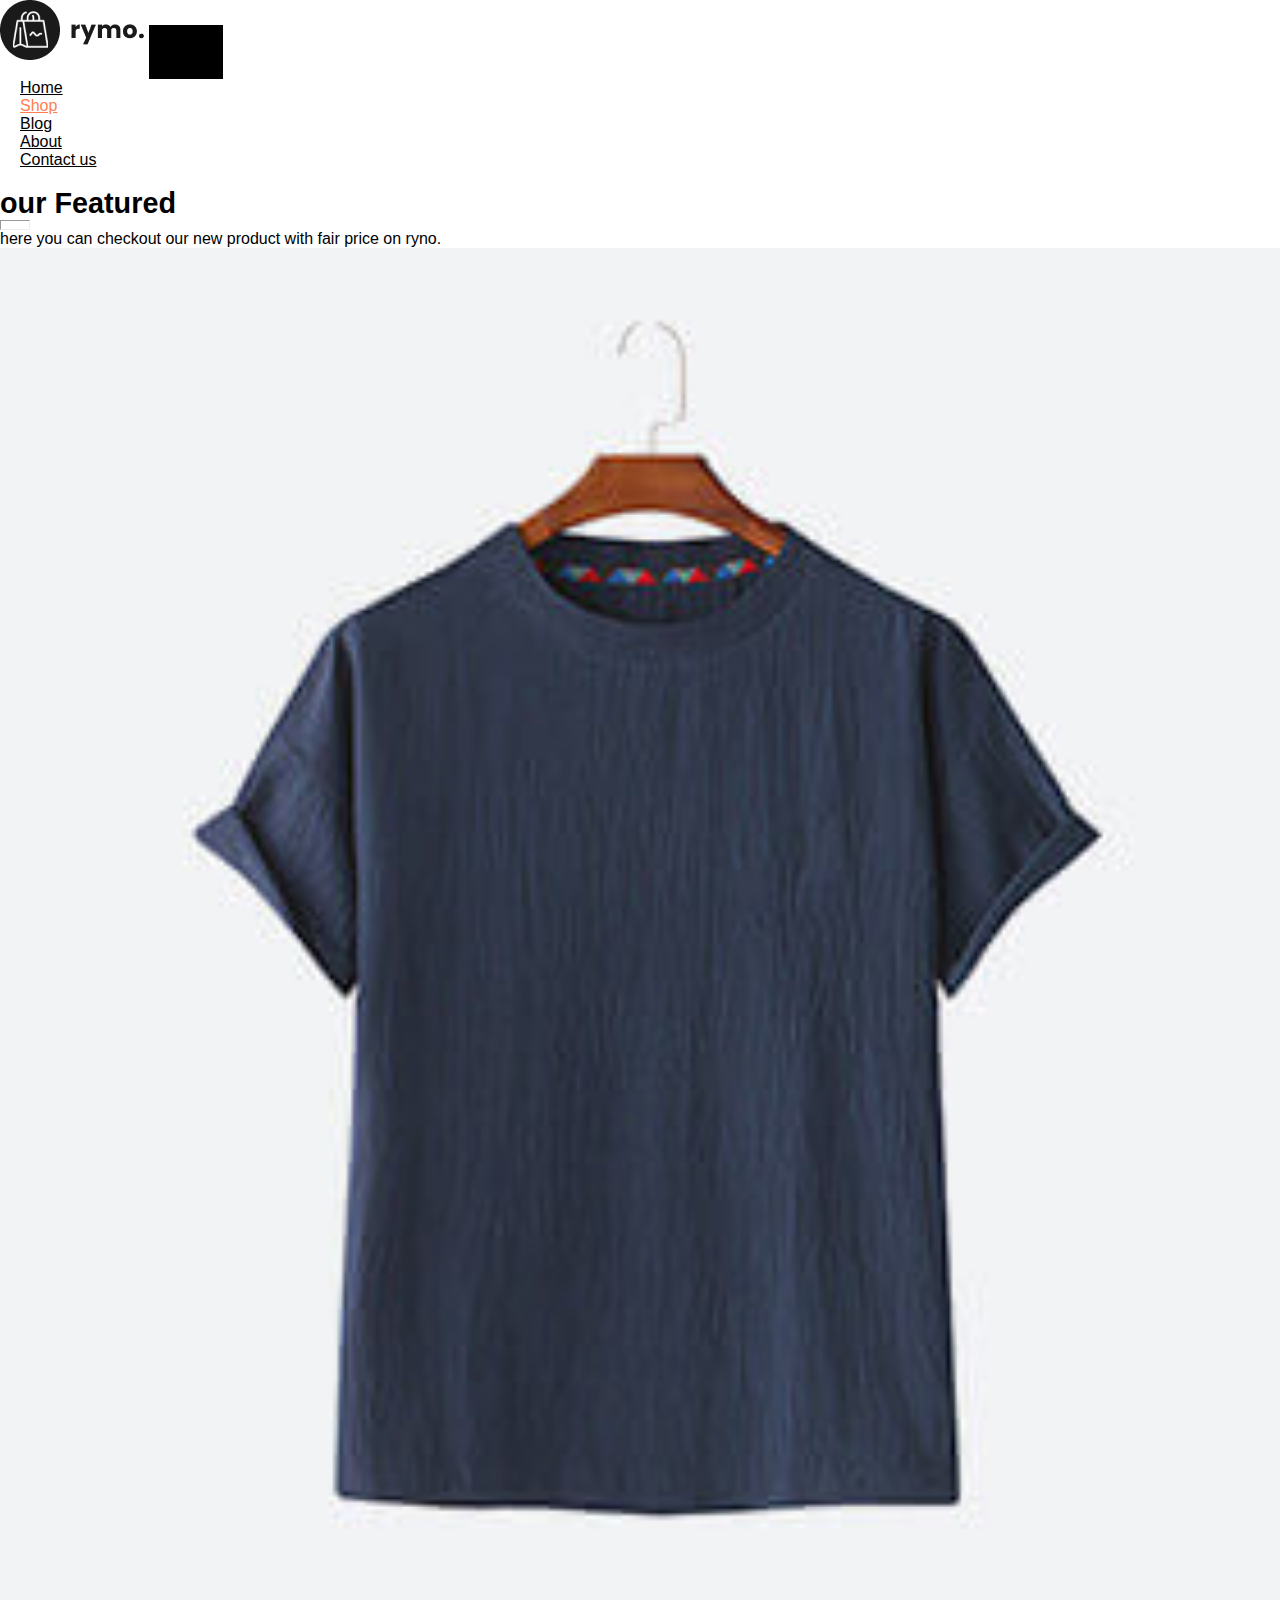
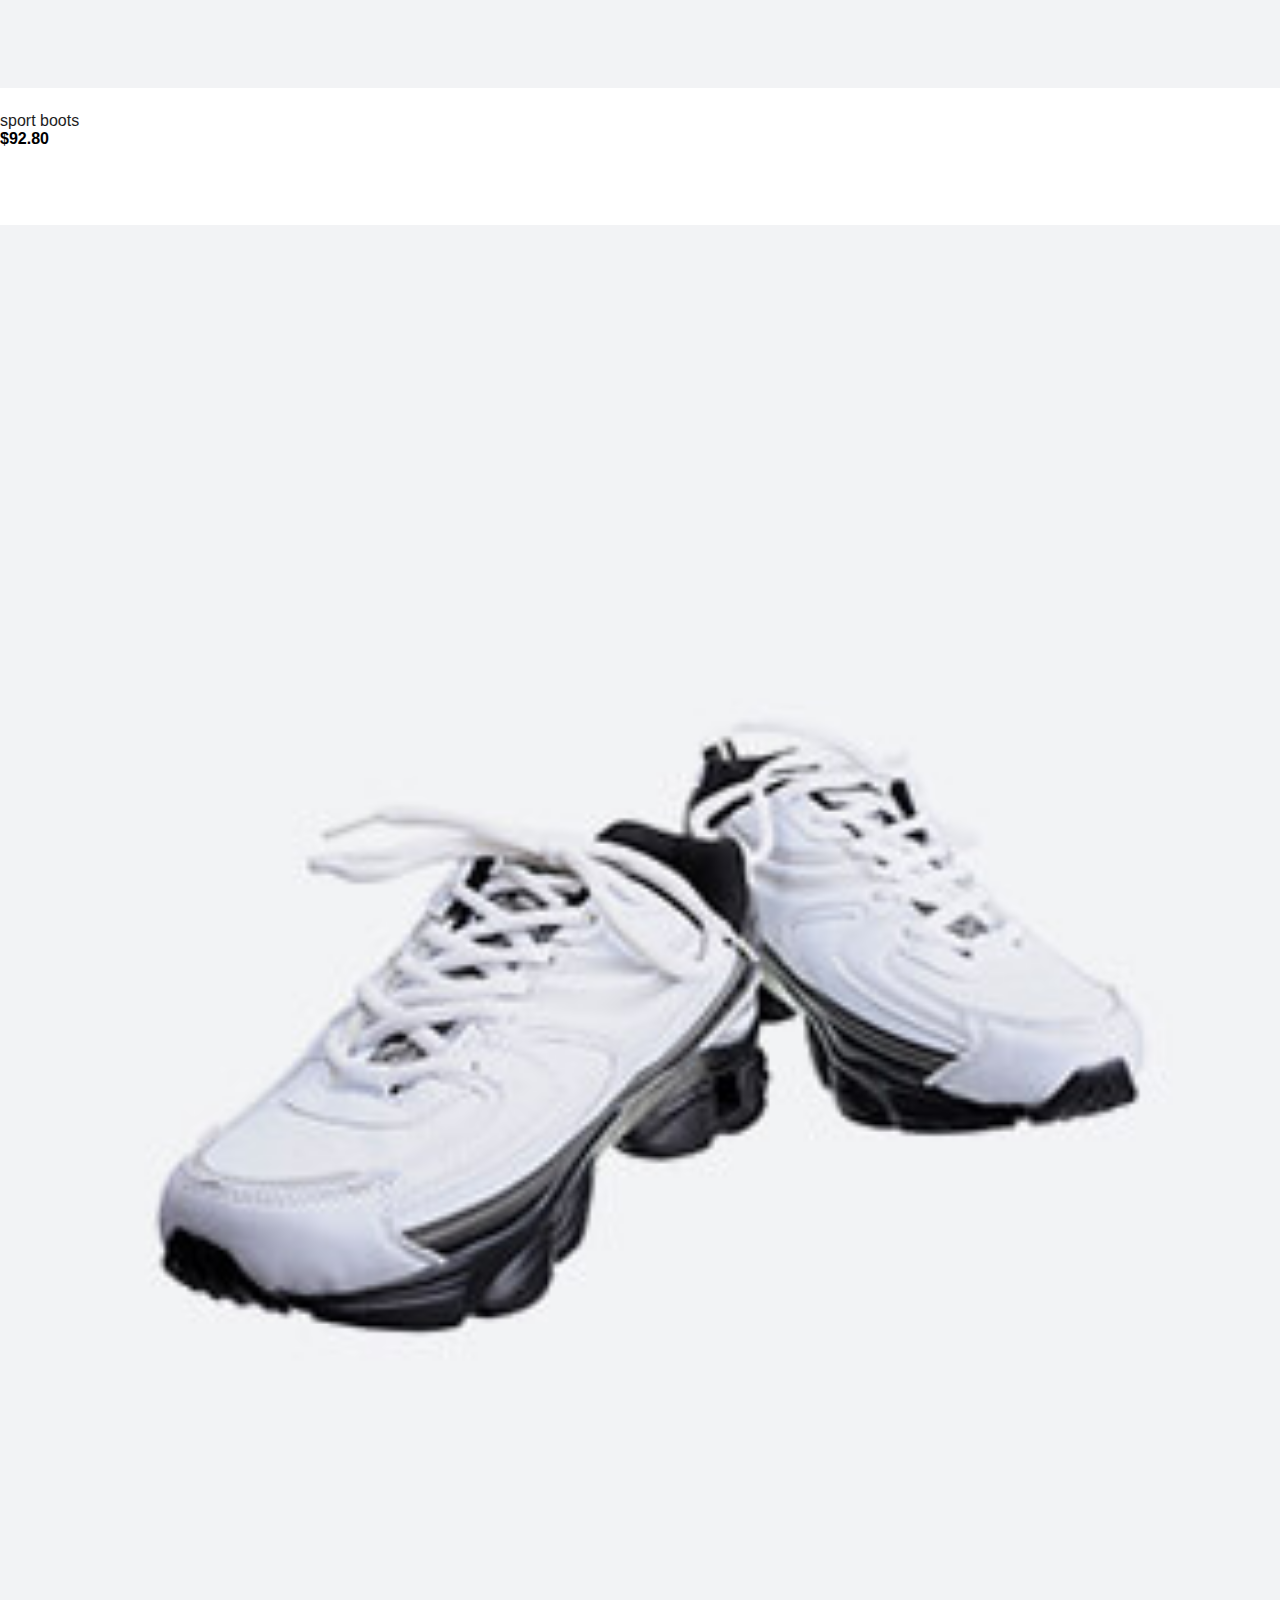
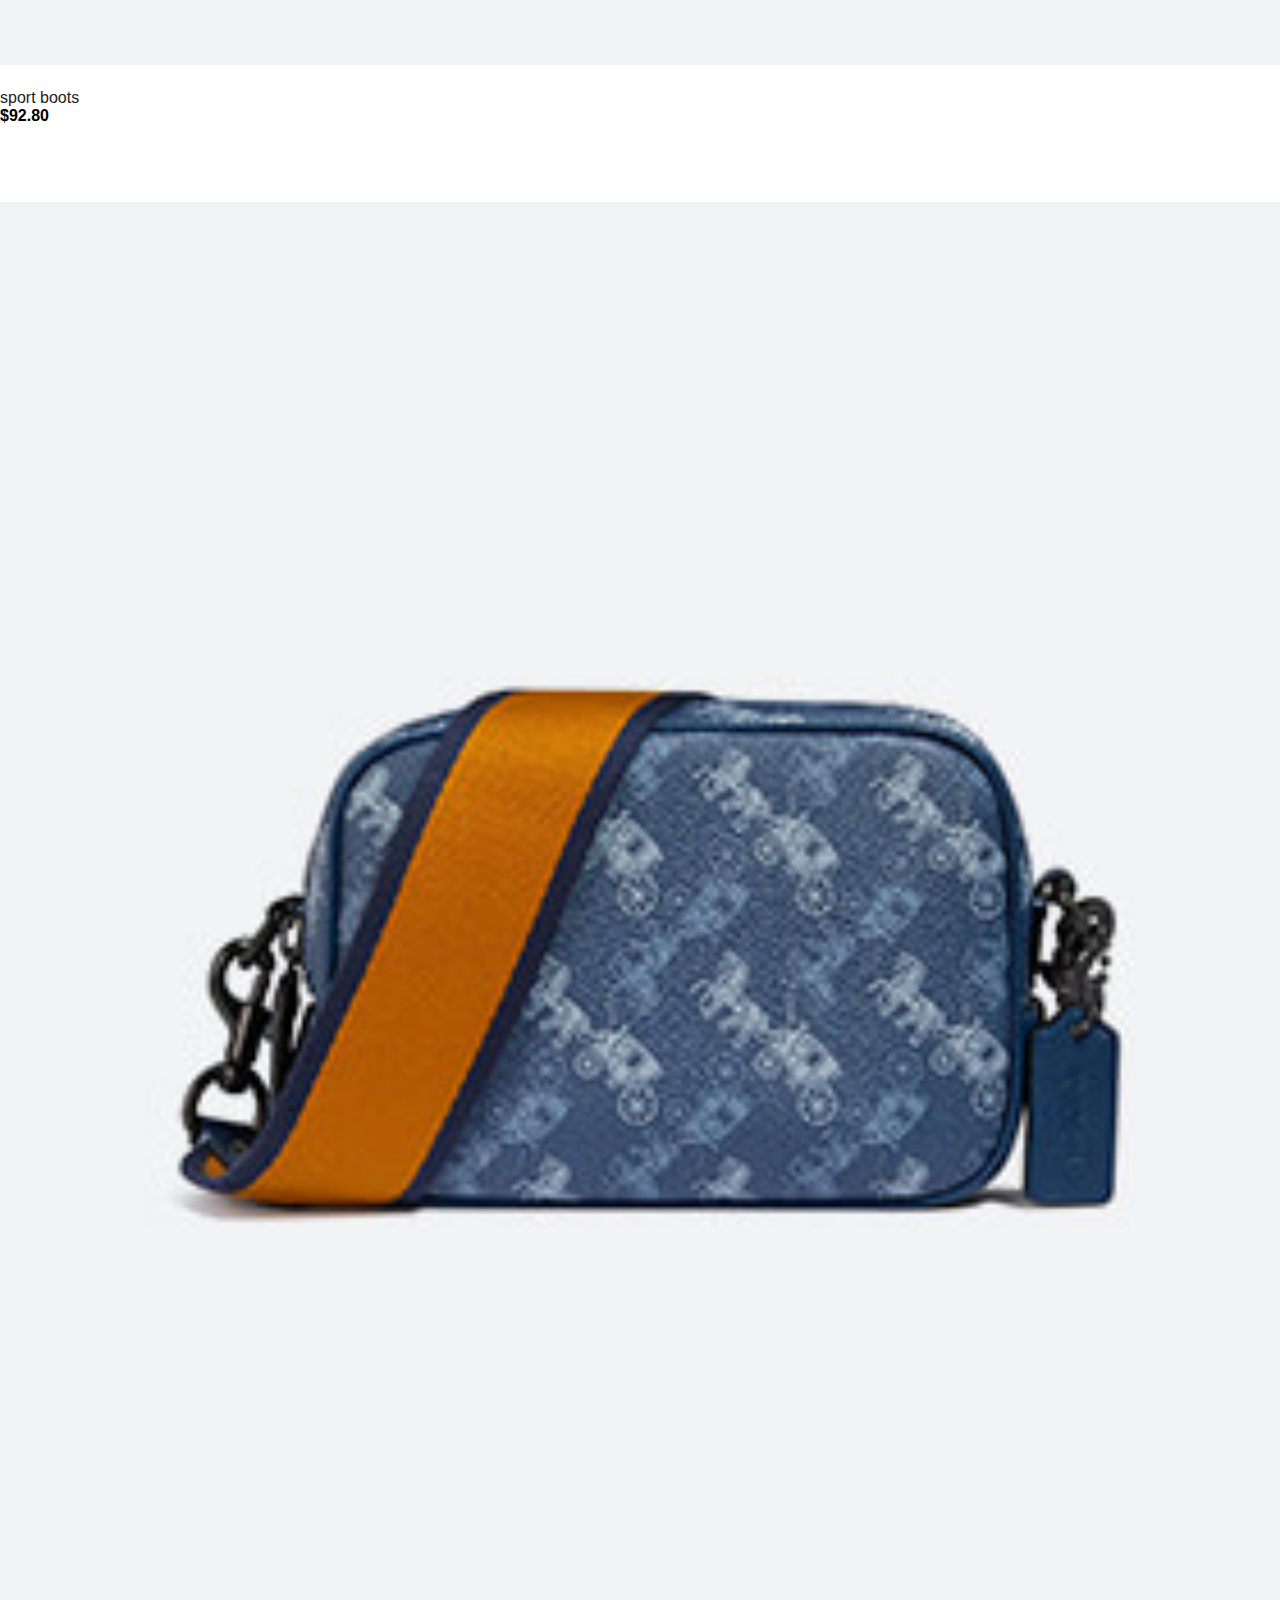
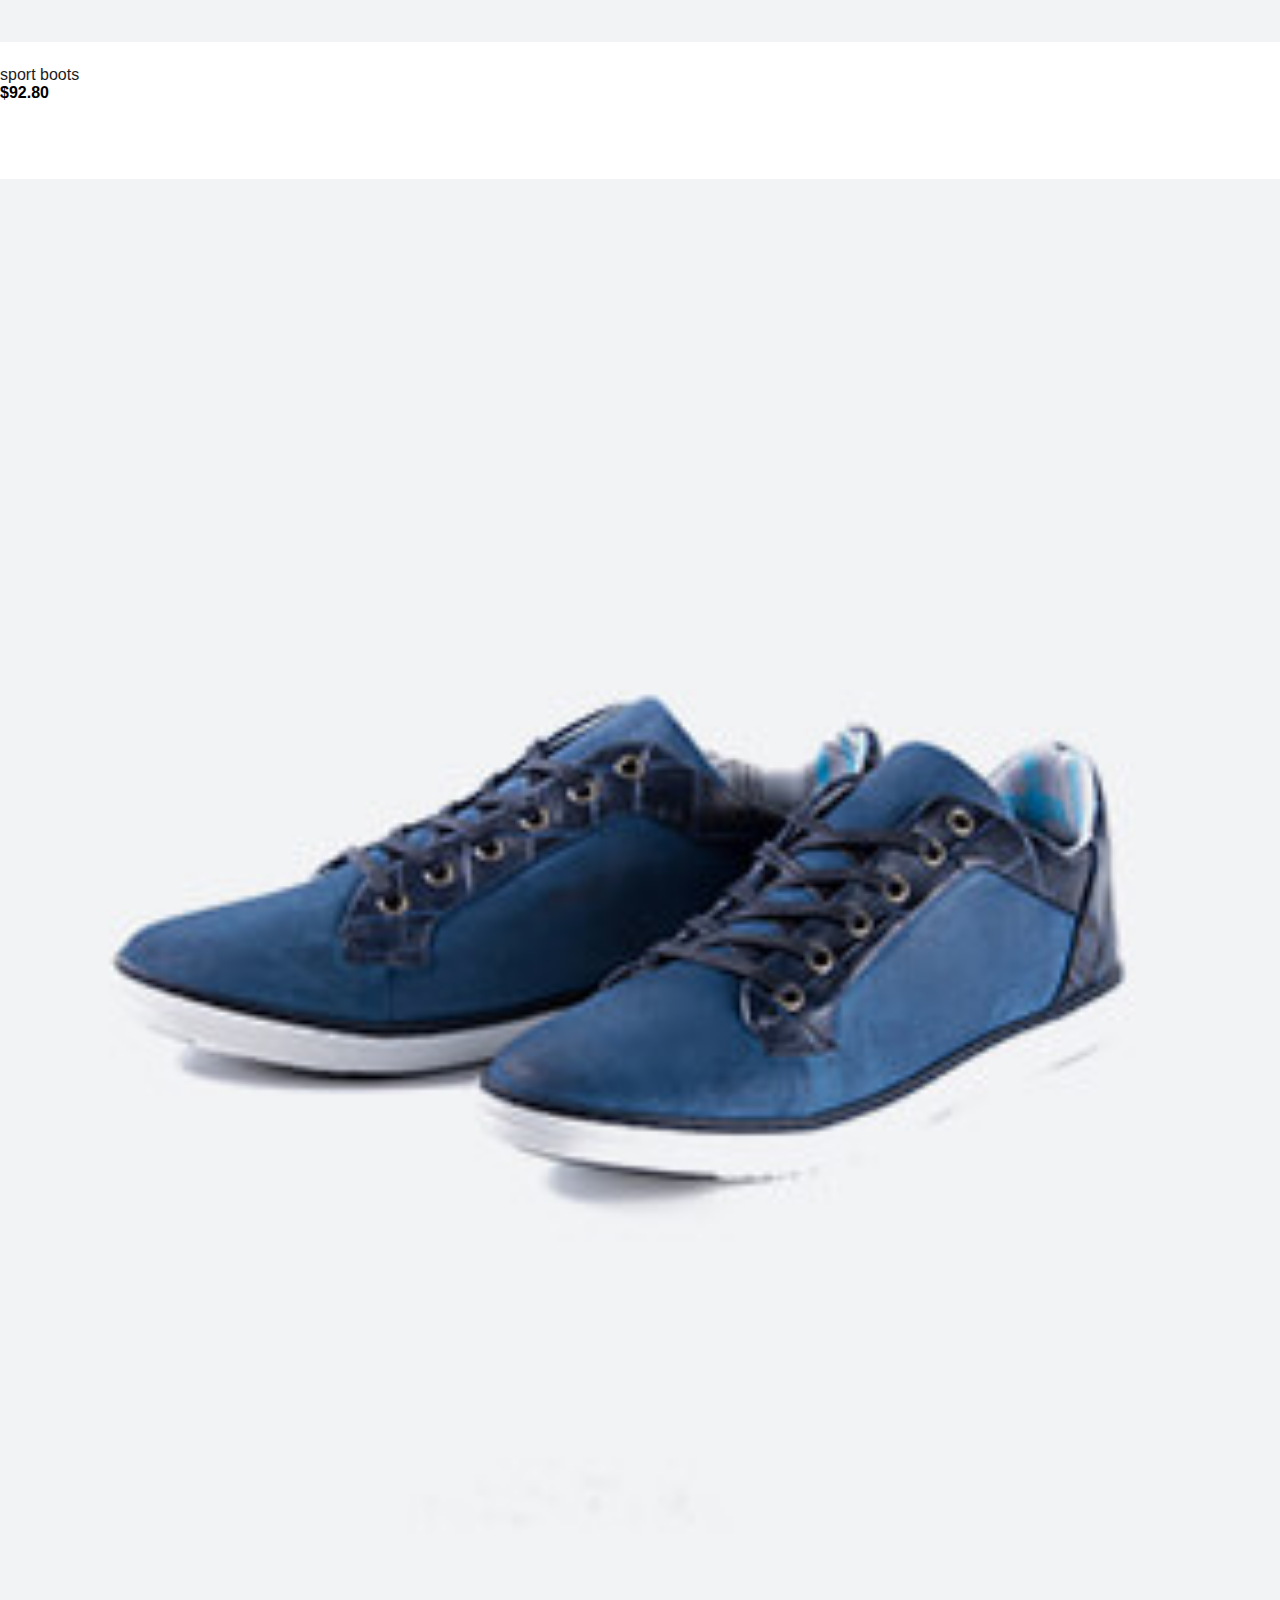
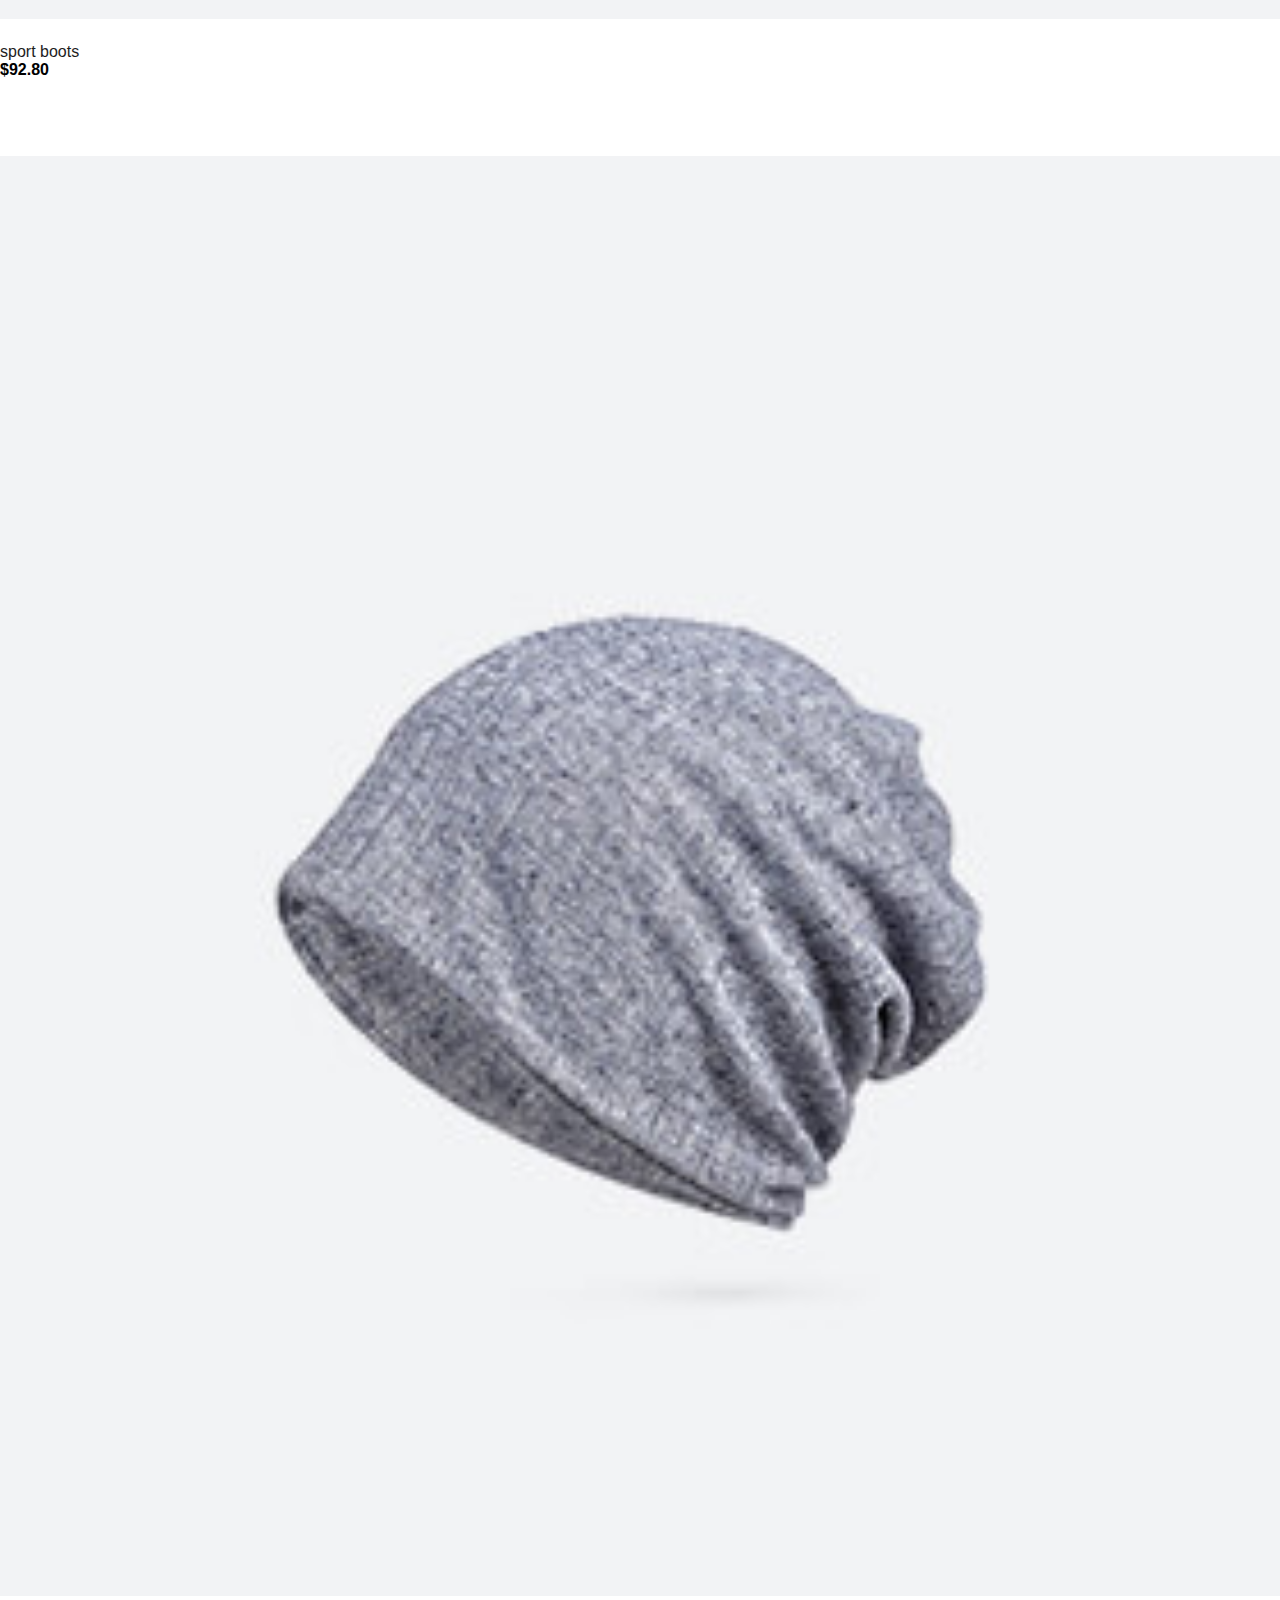
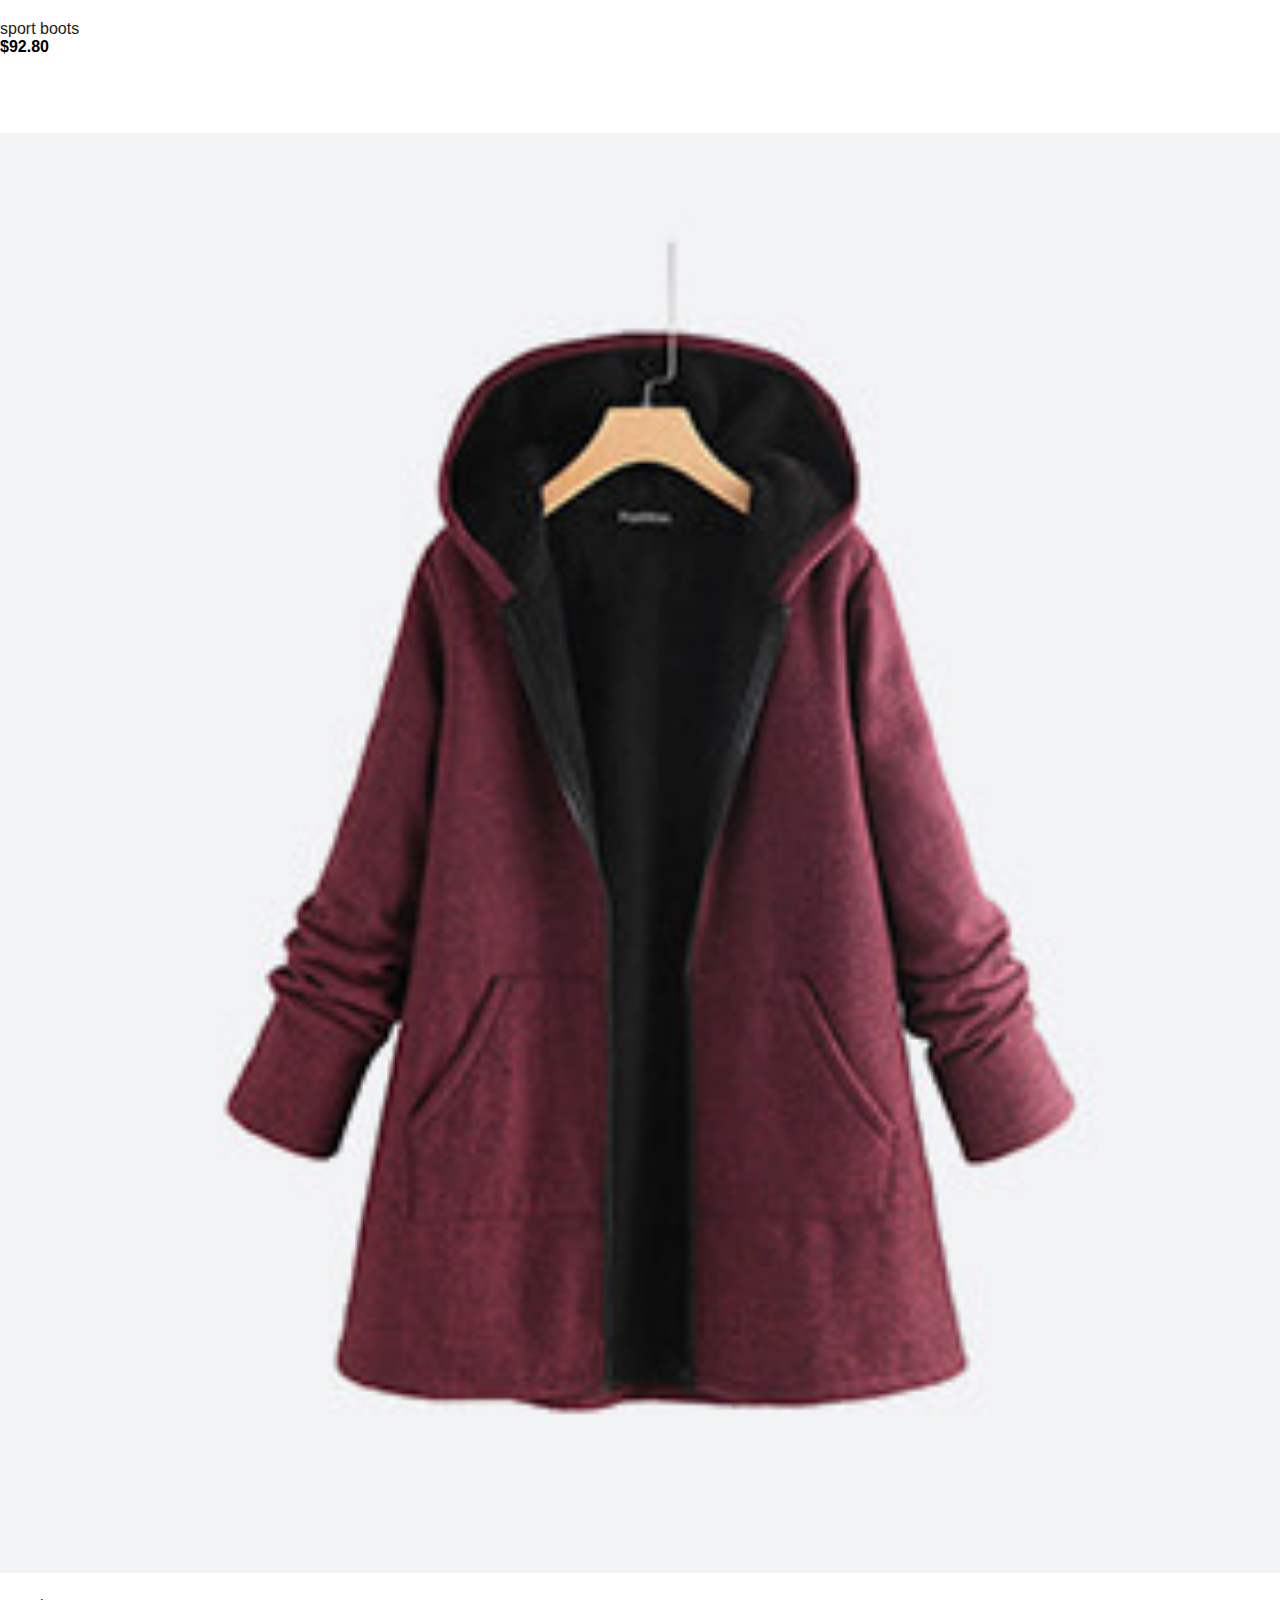
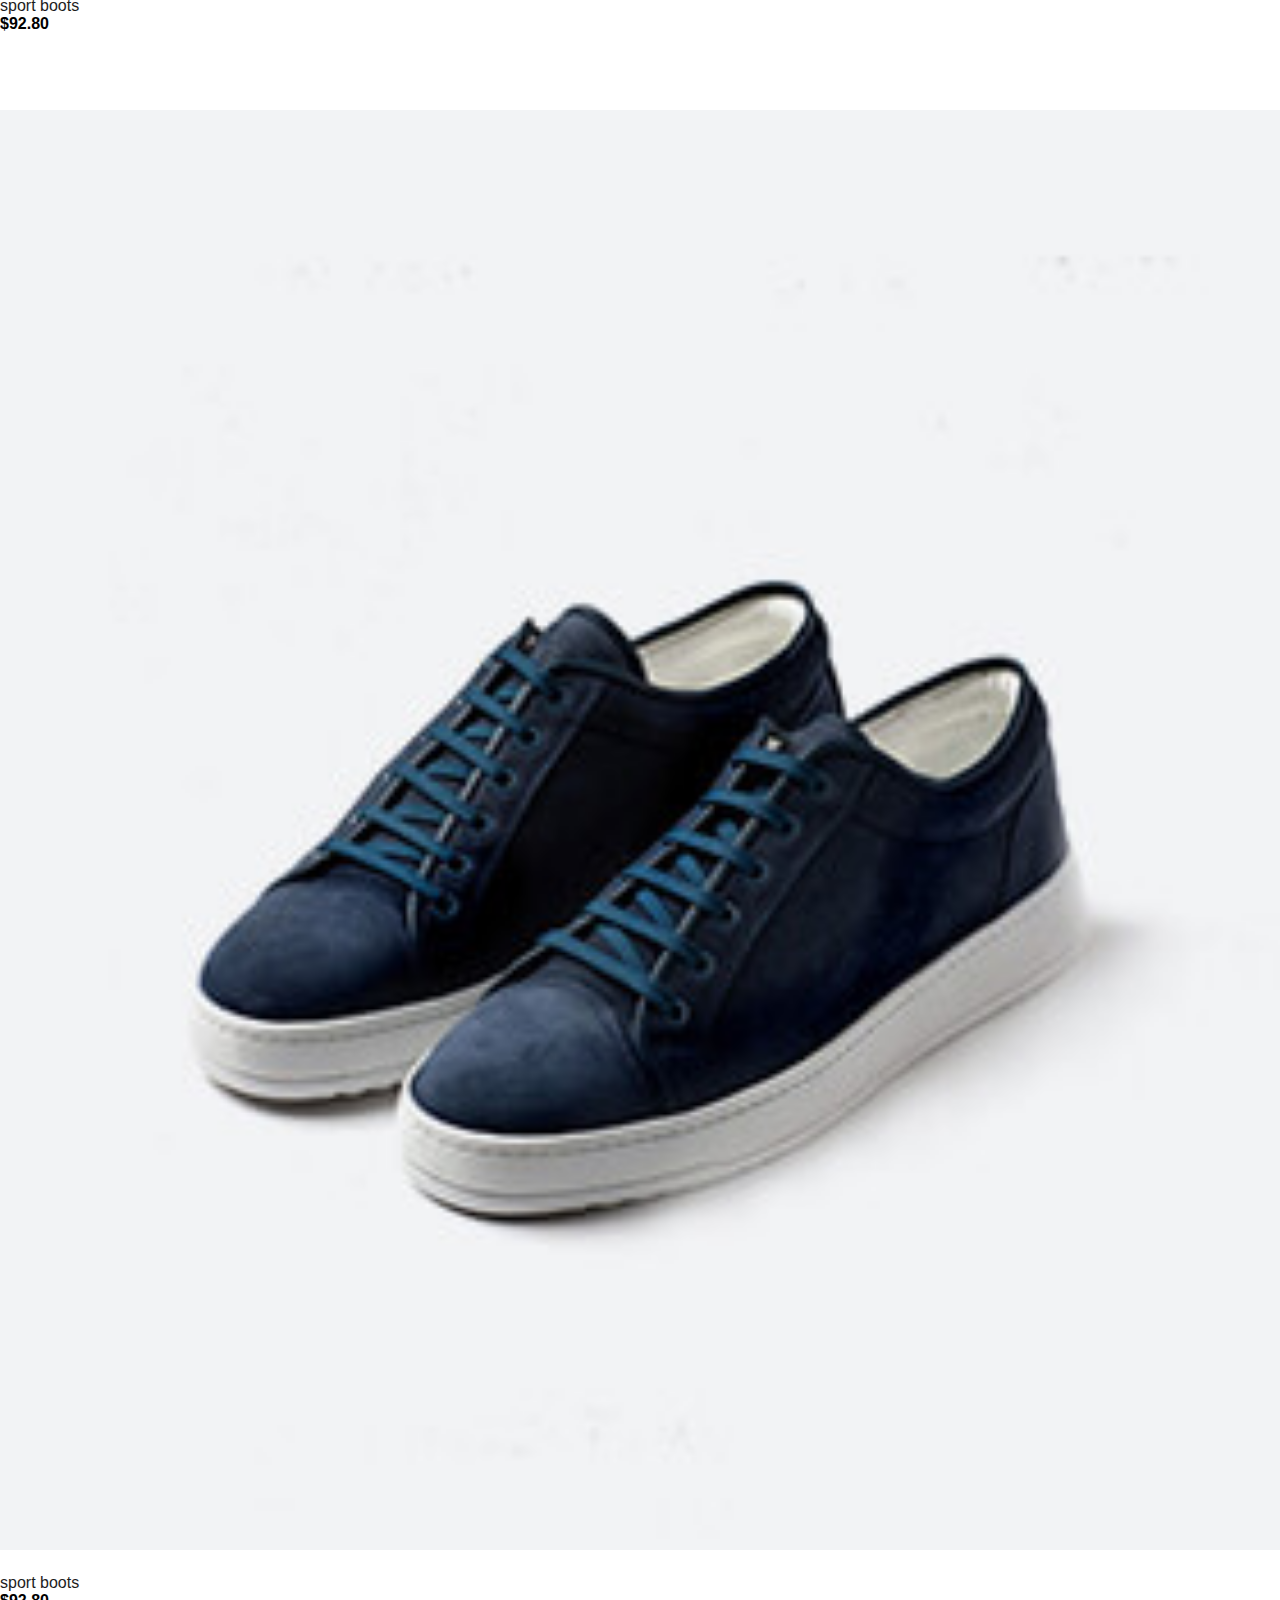
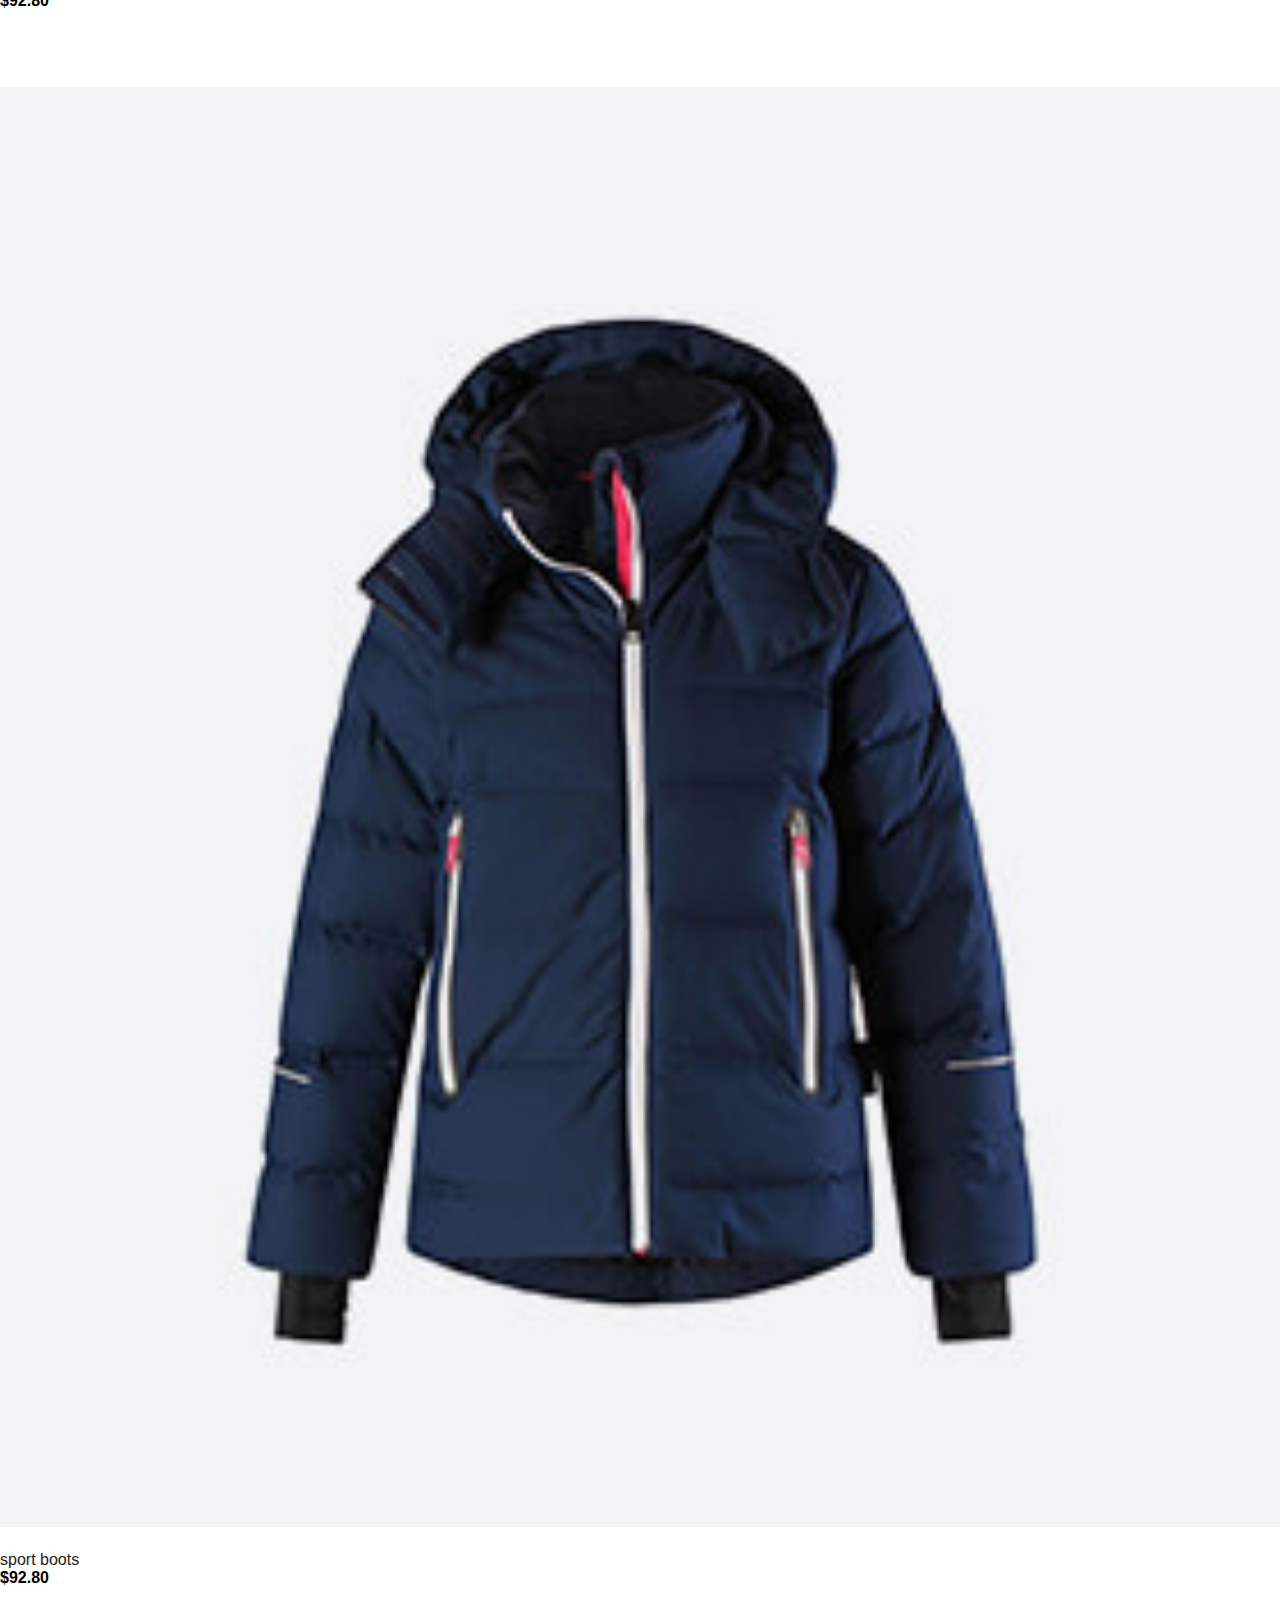
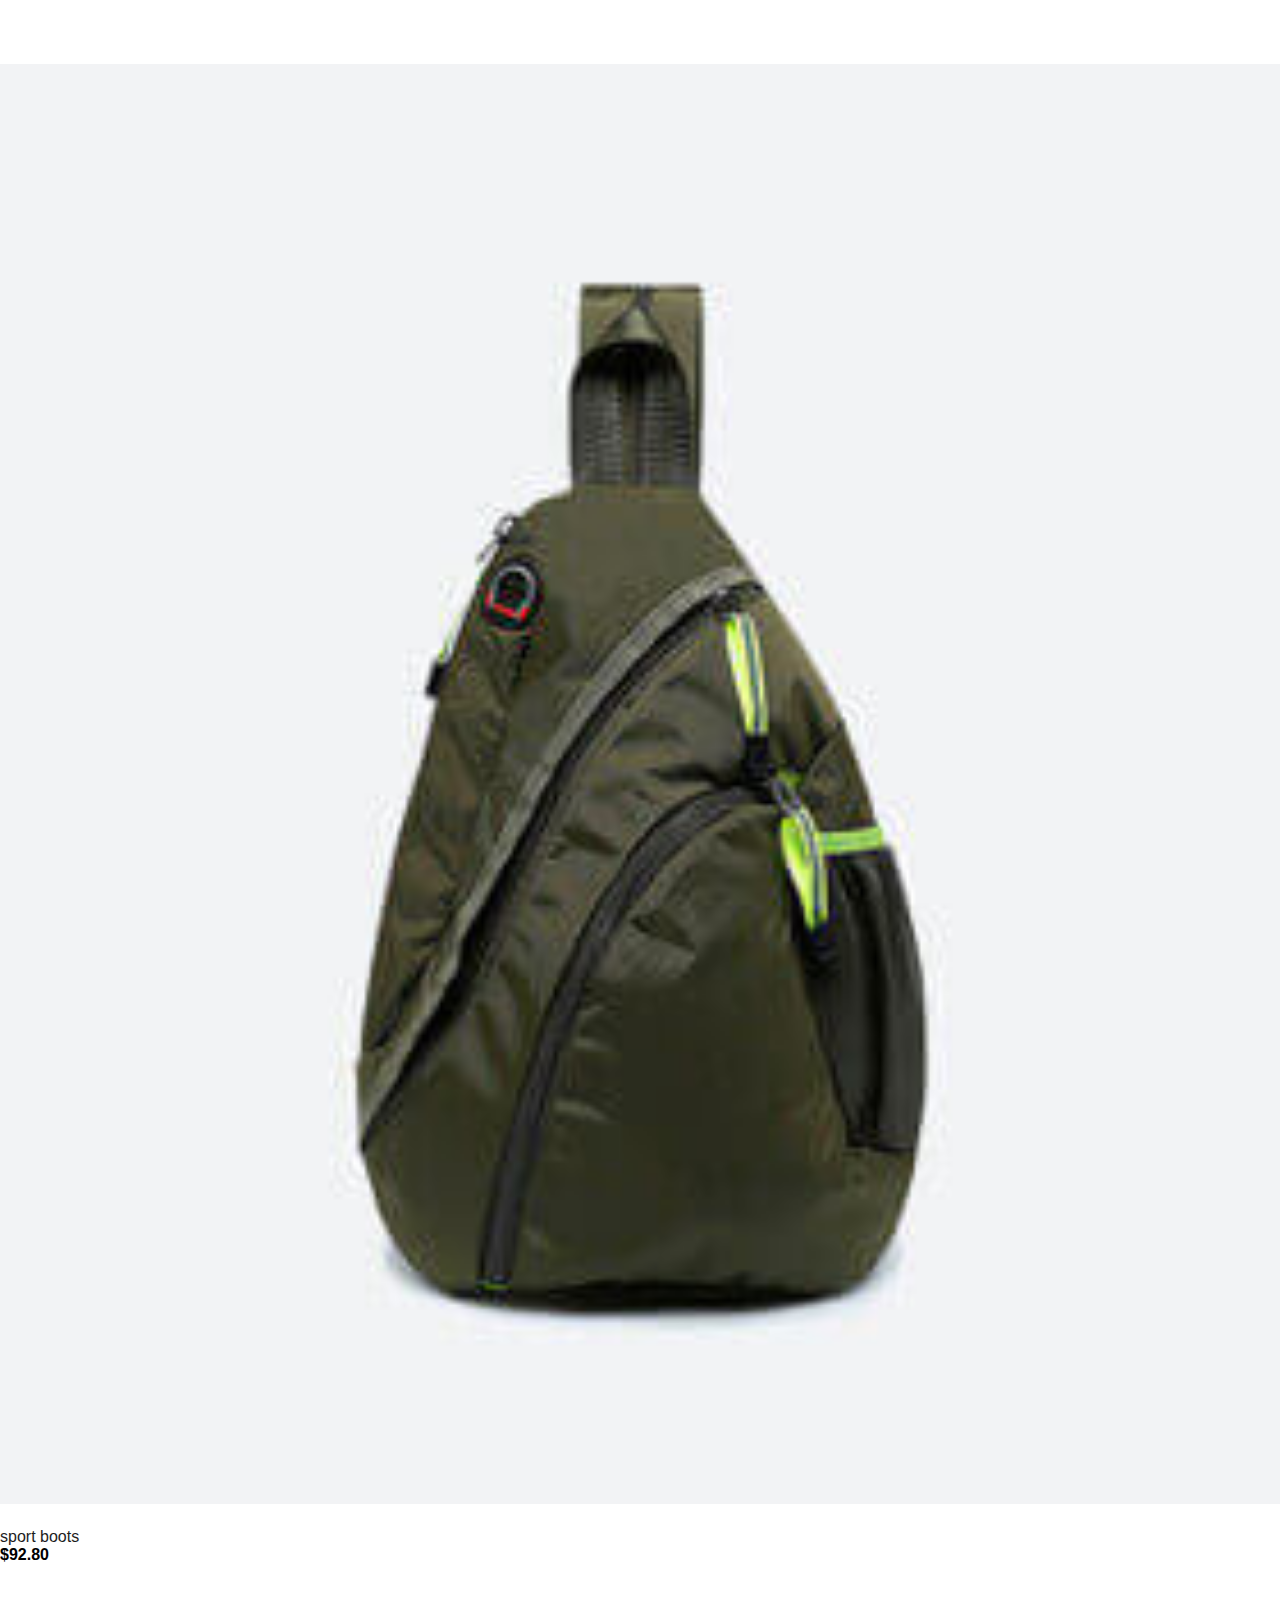
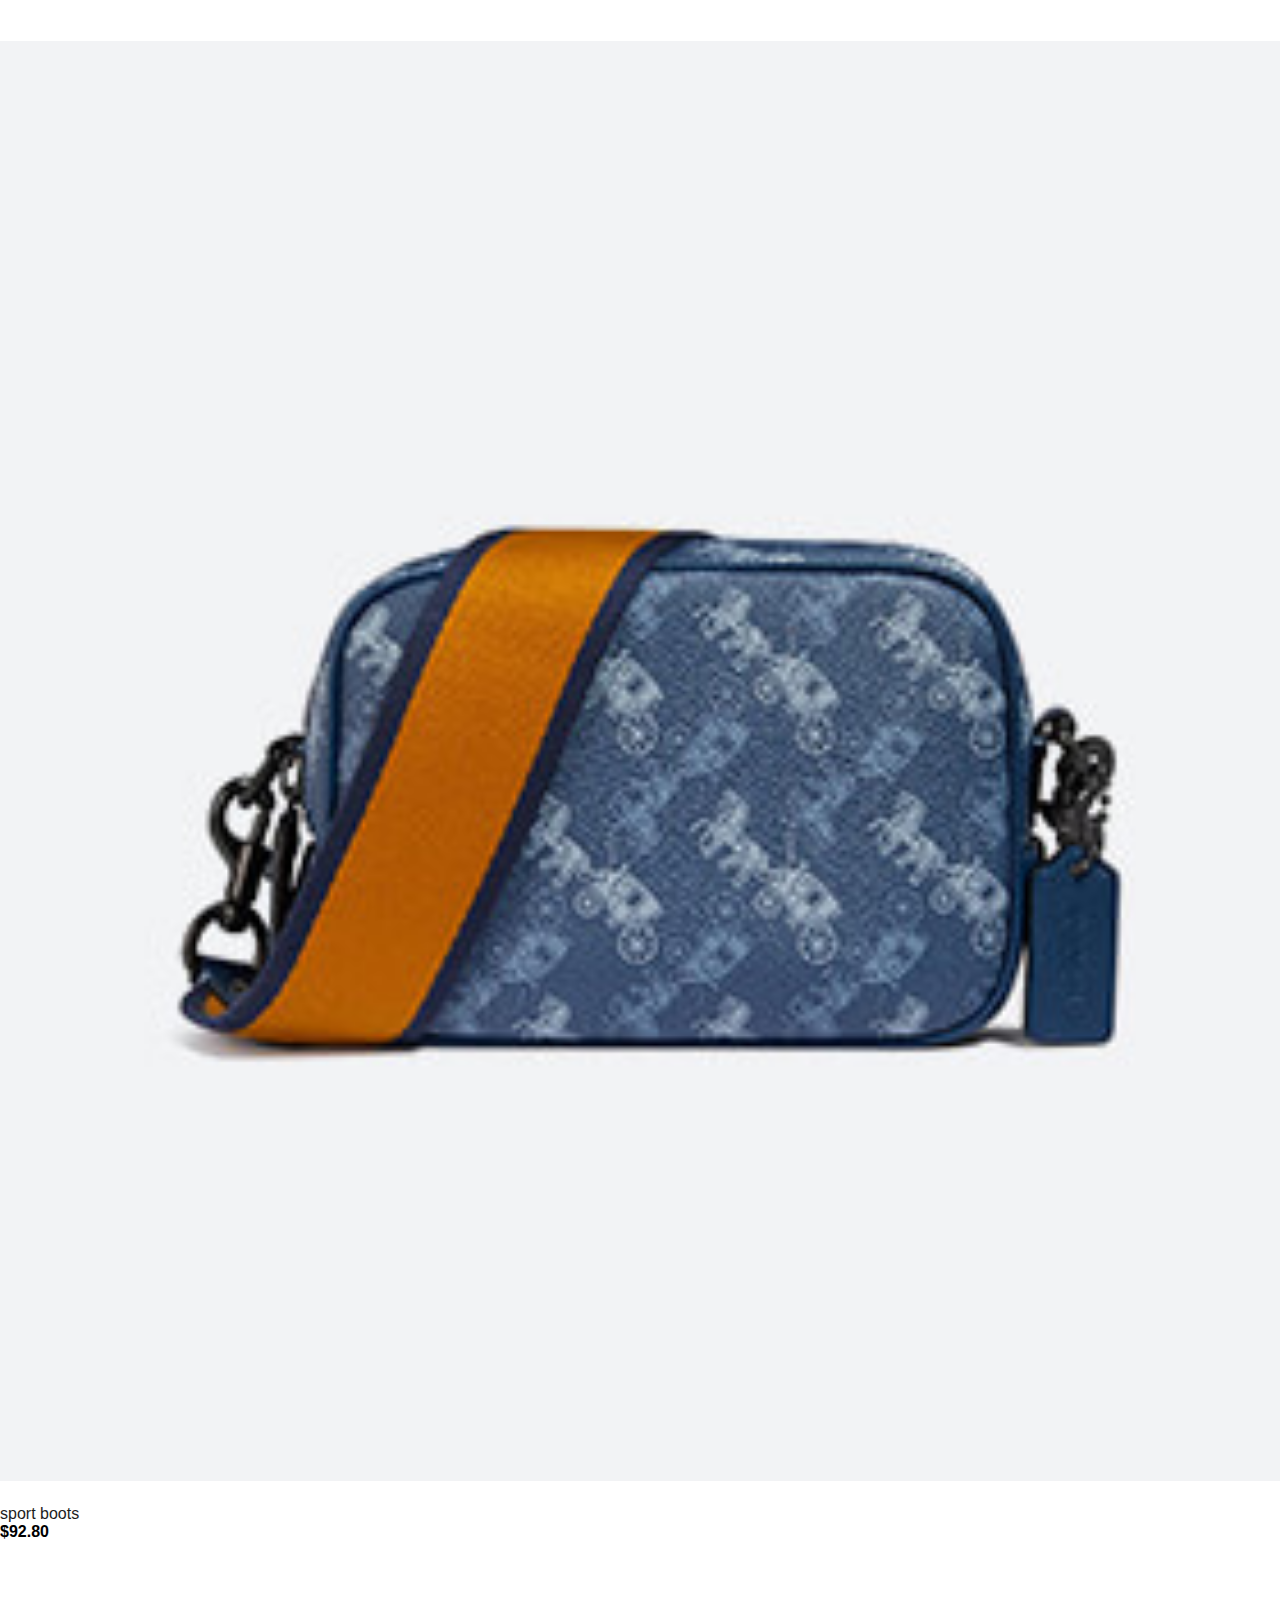
<file: shop.html>
<!DOCTYPE html>
<html lang="en">
<head>
    <meta charset="UTF-8">
    <meta name="viewport" content="width=device-width, initial-scale=1.0">
    <title> SHOP </title>
    
   <!-- CSS only -->
<link href="https://cdn.jsdelivr.net/npm/bootstrap@5.2.2/dist/css/bootstrap.min.css" rel="stylesheet" integrity="sha384-Zenh87qX5JnK2Jl0vWa8Ck2rdkQ2Bzep5IDxbcnCeuOxjzrPF/et3URy9Bv1WTRi" crossorigin="anonymous"> 

  <link rel="stylesheet" href="https://cdnjs.cloudflare.com/ajax/libs/font-awesome/6.2.0/css/all.min.css" integrity="sha512-xh6O/CkQoPOWDdYTDqeRdPCVd1SpvCA9XXcUnZS2FmJNp1coAFzvtCN9BmamE+4aHK8yyUHUSCcJHgXloTyT2A==" crossorigin="anonymous" referrerpolicy="no-referrer" />
    
  <link rel="stylesheet" href="style.css">
  <style>
      .product img{
          width: 100%;
          height: auto;
          box-sizing: border-box;
          object-fit: cover;
      }
      #featured > div.row.mx-auto.container > nav > ul > li.page-item.active > a{
          background-color: black;
      }
      #featured > div.row.mx-auto.container > nav > ul > li:nth-child(n):hover>a{
          background-color: coral;
          color: white;
      }
      .pagination a{
          color: black;

      }
  </style>

</head>
<body>
    <nav class="navbar navbar-expand-lg bg-light py-3 fixed-top">
        <div class="container">
            <img src="img/logo1.png" alt="">
          <button class="navbar-toggler" type="button" data-bs-toggle="collapse" data-bs-target="#navbarSupportedContent" aria-controls="navbarSupportedContent" aria-expanded="false" aria-label="Toggle navigation">
           <span>  <i id="bar" class="fa-solid fa-bars"></i></span> 
          </button>
          <div class="collapse navbar-collapse" id="navbarSupportedContent">
            <ul class="navbar-nav ms-auto">
              

              <li class="nav-item">
                <a class="nav-link" href="index.html">Home</a>
              </li>
              <li class="nav-item">
                <a class="nav-link active" href="#">Shop</a>
              </li>
              <li class="nav-item">
                <a class="nav-link" href="blog.html">Blog</a>
              </li>
              <li class="nav-item">
                <a class="nav-link" href="#">About</a>
              </li>
              <li class="nav-item">
                <a class="nav-link" href="#">Contact us</a>
              </li>
              <li class="nav-item">
                <i class="fa-solid fa-magnifying-glass"></i>
                <i class="fa-solid fa-bag-shopping"></i>
              </li>
            </ul>
             
          </div>
        </div>
      </nav>

      <section id="featured" class="my-5 py-5">
    
        <div class="container  mt-5 py-5">
            <h2 class="font-weight-bold">
                our Featured
            </h2>
            <hr>
            <p>here you can checkout our new product with fair price on ryno. </p>
        </div>
        <div class="row mx-auto container ">
            <div onclick="window.location.href='sproduct.html';" class="product text-center col-lg-3 col-md-4 col-12">
                
                <img class="img-fluid mb-3" src="img/shop/1.jpg" alt="">
                <div class="star">
                    <i class="fa-solid fa-star"></i>
                    <i class="fa-solid fa-star"></i>
                    <i class="fa-solid fa-star"></i>
                    <i class="fa-solid fa-star"></i>
                    <i class="fa-solid fa-star"></i>
                </div>
                <h5 class="p-name"> sport boots</h5>
                <h4 class="p-price">$92.80</h4>
                <button class="buy-btn"> buy now</button>
    
            
            </div>
            <div class="product text-center col-lg-3 col-md-4 col-12">
                <img class="img-fluid mb-3" src="img/shop/2.jpg" alt="">
                <div class="star">
                    <i class="fa-solid fa-star"></i>
                    <i class="fa-solid fa-star"></i>
                    <i class="fa-solid fa-star"></i>
                    <i class="fa-solid fa-star"></i>
                    <i class="fa-solid fa-star"></i>
                </div>
                <h5 class="p-name"> sport boots</h5>
                <h4 class="p-price">$92.80</h4>
                <button class="buy-btn"> buy now</button>
    
            
            </div>
            <div class="product text-center col-lg-3 col-md-4 col-12">
                <img class="img-fluid mb-3" src="img/shop/3.jpg" alt="">
                <div class="star">
                    <i class="fa-solid fa-star"></i>
                    <i class="fa-solid fa-star"></i>
                    <i class="fa-solid fa-star"></i>
                    <i class="fa-solid fa-star"></i>
                    <i class="fa-solid fa-star"></i>
                </div>
                <h5 class="p-name"> sport boots</h5>
                <h4 class="p-price">$92.80</h4>
                <button class="buy-btn"> buy now</button>
    
            
            </div>
            <div class="product text-center col-lg-3 col-md-4 col-12">
                <img class="img-fluid mb-3" src="img/shop/4.jpg" alt="">
                <div class="star">
                    <i class="fa-solid fa-star"></i>
                    <i class="fa-solid fa-star"></i>
                    <i class="fa-solid fa-star"></i>
                    <i class="fa-solid fa-star"></i>
                    <i class="fa-solid fa-star"></i>
                </div>
                <h5 class="p-name"> sport boots</h5>
                <h4 class="p-price">$92.80</h4>
                <button class="buy-btn"> buy now</button>
    
            
            </div>
            <div class="product text-center col-lg-3 col-md-4 col-12">
                
                <img class="img-fluid mb-3" src="img/shop/5.jpg" alt="">
                <div class="star">
                    <i class="fa-solid fa-star"></i>
                    <i class="fa-solid fa-star"></i>
                    <i class="fa-solid fa-star"></i>
                    <i class="fa-solid fa-star"></i>
                    <i class="fa-solid fa-star"></i>
                </div>
                <h5 class="p-name"> sport boots</h5>
                <h4 class="p-price">$92.80</h4>
                <button class="buy-btn"> buy now</button>
    
            
            </div>
            <div class="product text-center col-lg-3 col-md-4 col-12">
                <img class="img-fluid mb-3" src="img/shop/6.jpg" alt="">
                <div class="star">
                    <i class="fa-solid fa-star"></i>
                    <i class="fa-solid fa-star"></i>
                    <i class="fa-solid fa-star"></i>
                    <i class="fa-solid fa-star"></i>
                    <i class="fa-solid fa-star"></i>
                </div>
                <h5 class="p-name"> sport boots</h5>
                <h4 class="p-price">$92.80</h4>
                <button class="buy-btn"> buy now</button>
    
            
            </div>
            <div class="product text-center col-lg-3 col-md-4 col-12">
                <img class="img-fluid mb-3" src="img/shop/7.jpg" alt="">
                <div class="star">
                    <i class="fa-solid fa-star"></i>
                    <i class="fa-solid fa-star"></i>
                    <i class="fa-solid fa-star"></i>
                    <i class="fa-solid fa-star"></i>
                    <i class="fa-solid fa-star"></i>
                </div>
                <h5 class="p-name"> sport boots</h5>
                <h4 class="p-price">$92.80</h4>
                <button class="buy-btn"> buy now</button>
    
            
            </div>
            <div class="product text-center col-lg-3 col-md-4 col-12">
                <img class="img-fluid mb-3" src="img/shop/8.jpg" alt="">
                <div class="star">
                    <i class="fa-solid fa-star"></i>
                    <i class="fa-solid fa-star"></i>
                    <i class="fa-solid fa-star"></i>
                    <i class="fa-solid fa-star"></i>
                    <i class="fa-solid fa-star"></i>
                </div>
                <h5 class="p-name"> sport boots</h5>
                <h4 class="p-price">$92.80</h4>
                <button class="buy-btn"> buy now</button>
    
            
            </div>
            <div class="product text-center col-lg-3 col-md-4 col-12">
                
                <img class="img-fluid mb-3" src="img/shop/9.jpg" alt="">
                <div class="star">
                    <i class="fa-solid fa-star"></i>
                    <i class="fa-solid fa-star"></i>
                    <i class="fa-solid fa-star"></i>
                    <i class="fa-solid fa-star"></i>
                    <i class="fa-solid fa-star"></i>
                </div>
                <h5 class="p-name"> sport boots</h5>
                <h4 class="p-price">$92.80</h4>
                <button class="buy-btn"> buy now</button>
    
            
            </div>
            <div class="product text-center col-lg-3 col-md-4 col-12">
                <img class="img-fluid mb-3" src="img/shop/3.jpg" alt="">
                <div class="star">
                    <i class="fa-solid fa-star"></i>
                    <i class="fa-solid fa-star"></i>
                    <i class="fa-solid fa-star"></i>
                    <i class="fa-solid fa-star"></i>
                    <i class="fa-solid fa-star"></i>
                </div>
                <h5 class="p-name"> sport boots</h5>
                <h4 class="p-price">$92.80</h4>
                <button class="buy-btn"> buy now</button>
    
            
            </div>
            <div class="product text-center col-lg-3 col-md-4 col-12">
                <img class="img-fluid mb-3" src="img/shop/10.jpg" alt="">
                <div class="star">
                    <i class="fa-solid fa-star"></i>
                    <i class="fa-solid fa-star"></i>
                    <i class="fa-solid fa-star"></i>
                    <i class="fa-solid fa-star"></i>
                    <i class="fa-solid fa-star"></i>
                </div>
                <h5 class="p-name"> sport boots</h5>
                <h4 class="p-price">$92.80</h4>
                <button class="buy-btn"> buy now</button>
    
            
            </div>
            <div class="product text-center col-lg-3 col-md-4 col-12">
                <img class="img-fluid mb-3" src="img/shop/11.jpg" alt="">
                <div class="star">
                    <i class="fa-solid fa-star"></i>
                    <i class="fa-solid fa-star"></i>
                    <i class="fa-solid fa-star"></i>
                    <i class="fa-solid fa-star"></i>
                    <i class="fa-solid fa-star"></i>
                </div>
                <h5 class="p-name"> sport boots</h5>
                <h4 class="p-price">$92.80</h4>
                <button class="buy-btn"> buy now</button>
    
            
            </div>
            <div class="product text-center col-lg-3 col-md-4 col-12">
                
                <img class="img-fluid mb-3" src="img/shop/13.jpg" alt="">
                <div class="star">
                    <i class="fa-solid fa-star"></i>
                    <i class="fa-solid fa-star"></i>
                    <i class="fa-solid fa-star"></i>
                    <i class="fa-solid fa-star"></i>
                    <i class="fa-solid fa-star"></i>
                </div>
                <h5 class="p-name"> sport boots</h5>
                <h4 class="p-price">$92.80</h4>
                <button class="buy-btn"> buy now</button>
    
            
            </div>
            <div class="product text-center col-lg-3 col-md-4 col-12">
                <img class="img-fluid mb-3" src="img/shop/14.jpg" alt="">
                <div class="star">
                    <i class="fa-solid fa-star"></i>
                    <i class="fa-solid fa-star"></i>
                    <i class="fa-solid fa-star"></i>
                    <i class="fa-solid fa-star"></i>
                    <i class="fa-solid fa-star"></i>
                </div>
                <h5 class="p-name"> sport boots</h5>
                <h4 class="p-price">$92.80</h4>
                <button class="buy-btn"> buy now</button>
    
            
            </div>
            <div class="product text-center col-lg-3 col-md-4 col-12">
                <img class="img-fluid mb-3" src="img/shop/15.jpg" alt="">
                <div class="star">
                    <i class="fa-solid fa-star"></i>
                    <i class="fa-solid fa-star"></i>
                    <i class="fa-solid fa-star"></i>
                    <i class="fa-solid fa-star"></i>
                    <i class="fa-solid fa-star"></i>
                </div>
                <h5 class="p-name"> sport boots</h5>
                <h4 class="p-price">$92.80</h4>
                <button class="buy-btn"> buy now</button>
    
            
            </div>
            <div class="product text-center col-lg-3 col-md-4 col-12">
                <img class="img-fluid mb-3" src="img/shop/16.jpg" alt="">
                <div class="star">
                    <i class="fa-solid fa-star"></i>
                    <i class="fa-solid fa-star"></i>
                    <i class="fa-solid fa-star"></i>
                    <i class="fa-solid fa-star"></i>
                    <i class="fa-solid fa-star"></i>
                </div>
                <h5 class="p-name"> sport boots</h5>
                <h4 class="p-price">$92.80</h4>
                <button class="buy-btn"> buy now</button>
    
            
            </div>
            <nav aria-label="Page navigation example">
                <ul class="pagination mt-5">
                  <li class="page-item">
                    <a class="page-link" href="#" aria-label="Previous">
                      <span aria-hidden="true">&laquo;</span>
                    </a>
                  </li>
                  <li class="page-item active"><a class="page-link" href="#">1</a></li>
                  <li class="page-item"><a class="page-link" href="#">2</a></li>
                  <li class="page-item"><a class="page-link" href="#">3</a></li>
                  <li class="page-item">
                    <a class="page-link" href="#" aria-label="Next">
                      <span aria-hidden="true">&raquo;</span>
                    </a>
                  </li>
                </ul>
              </nav>
        </div>
    </section>





<footer class="mt-5 py-5">
    <div class="row container mx-auto pt-5">
        <div class="footer-one col-lg-3 col-md-6 col-12 ">
            <img src="img/logo2.png">
            <p class="pt-3">Lorem Ipsum is simply dummy text of the printing and typesetting industry. Lorem Ipsum has been the industry's standard dummy text</p>
        </div>
        <div class="footer-one col-lg-3 col-md-6 col-12 mb-3">
            <h5 class="pb-2">Featured</h5>
            <ul class="text-uppercase list-unstyled">
                <li><a href="#">men</a></li>
                <li><a href="#">women</a></li>
                <li><a href="#">boys</a></li>
                <li><a href="#">girls</a></li>
                <li><a href="#">new arrival</a></li>
                <li><a href="#">clothes</a></li>
                

                


            </ul>
        </div>

        <div class="footer-one col-lg-3 col-md-6 col-12">
            <h5 class="pb-2">Contact us</h5>
            <div>
                <h6 class="text-uppercase">address</h6>
                <p>123 street name,city,us</p>
            </div>
            <div>
                <h6 class="text-uppercase">phone</h6>
                <p>(123) 456-7889</p>
            </div>
            <div>
                <h6 class="text-uppercase">Email</h6>
                <p>mail@example.com</p>
            </div>

        </div>

        <div class="footer-one col-lg-3 col-md-6 col-12">
            <h5 class="pb-2">Instagram</h5>
            <div class="row">
                <img class="img-fluid w-25 h-100 m-2"  src="img/insta/1.jpg">
                <img class="img-fluid w-25 h-100 m-2"  src="img/insta/2.jpg">
                <img class="img-fluid w-25 h-100 m-2"  src="img/insta/3.jpg">
                <img class="img-fluid w-25 h-100 m-2"  src="img/insta/4.jpg">
                <img class="img-fluid w-25 h-100 m-2"  src="img/insta/5.jpg">
            </div>
        </div>


    </div>
    <div class="copyright mt-5">
        <div class="row container mx-autp">
            <div class="col-lg-3 col-md-6 col-12 mb-4">
                <img src="img/payment.png">
            </div>
            <div class="col-lg-4 col-md-6 col-12 text-nowrap mb-2">
                <p>ryno ecommerce@ 2021.All Right Reserved</p>
            </div>
            <div class="col-lg-4 col-md-6 col-12">
               <a href="#"><i class="fa-brands fa-facebook"></i></a>
               <a href="#"><i class="fa-brands fa-twitter"></i></a>
               <a href="#"><i class="fa-brands fa-linkedin-in"></i></a>
            </div>
        </div>
    </div>
</footer>
    


<script src="https://cdn.jsdelivr.net/npm/@popperjs/core@2.11.6/dist/umd/popper.min.js" integrity="sha384-oBqDVmMz9ATKxIep9tiCxS/Z9fNfEXiDAYTujMAeBAsjFuCZSmKbSSUnQlmh/jp3" crossorigin="anonymous"></script>
<script src="https://cdn.jsdelivr.net/npm/bootstrap@5.2.2/dist/js/bootstrap.min.js" integrity="sha384-IDwe1+LCz02ROU9k972gdyvl+AESN10+x7tBKgc9I5HFtuNz0wWnPclzo6p9vxnk" crossorigin="anonymous"></script>
</body>
</html>
</file>
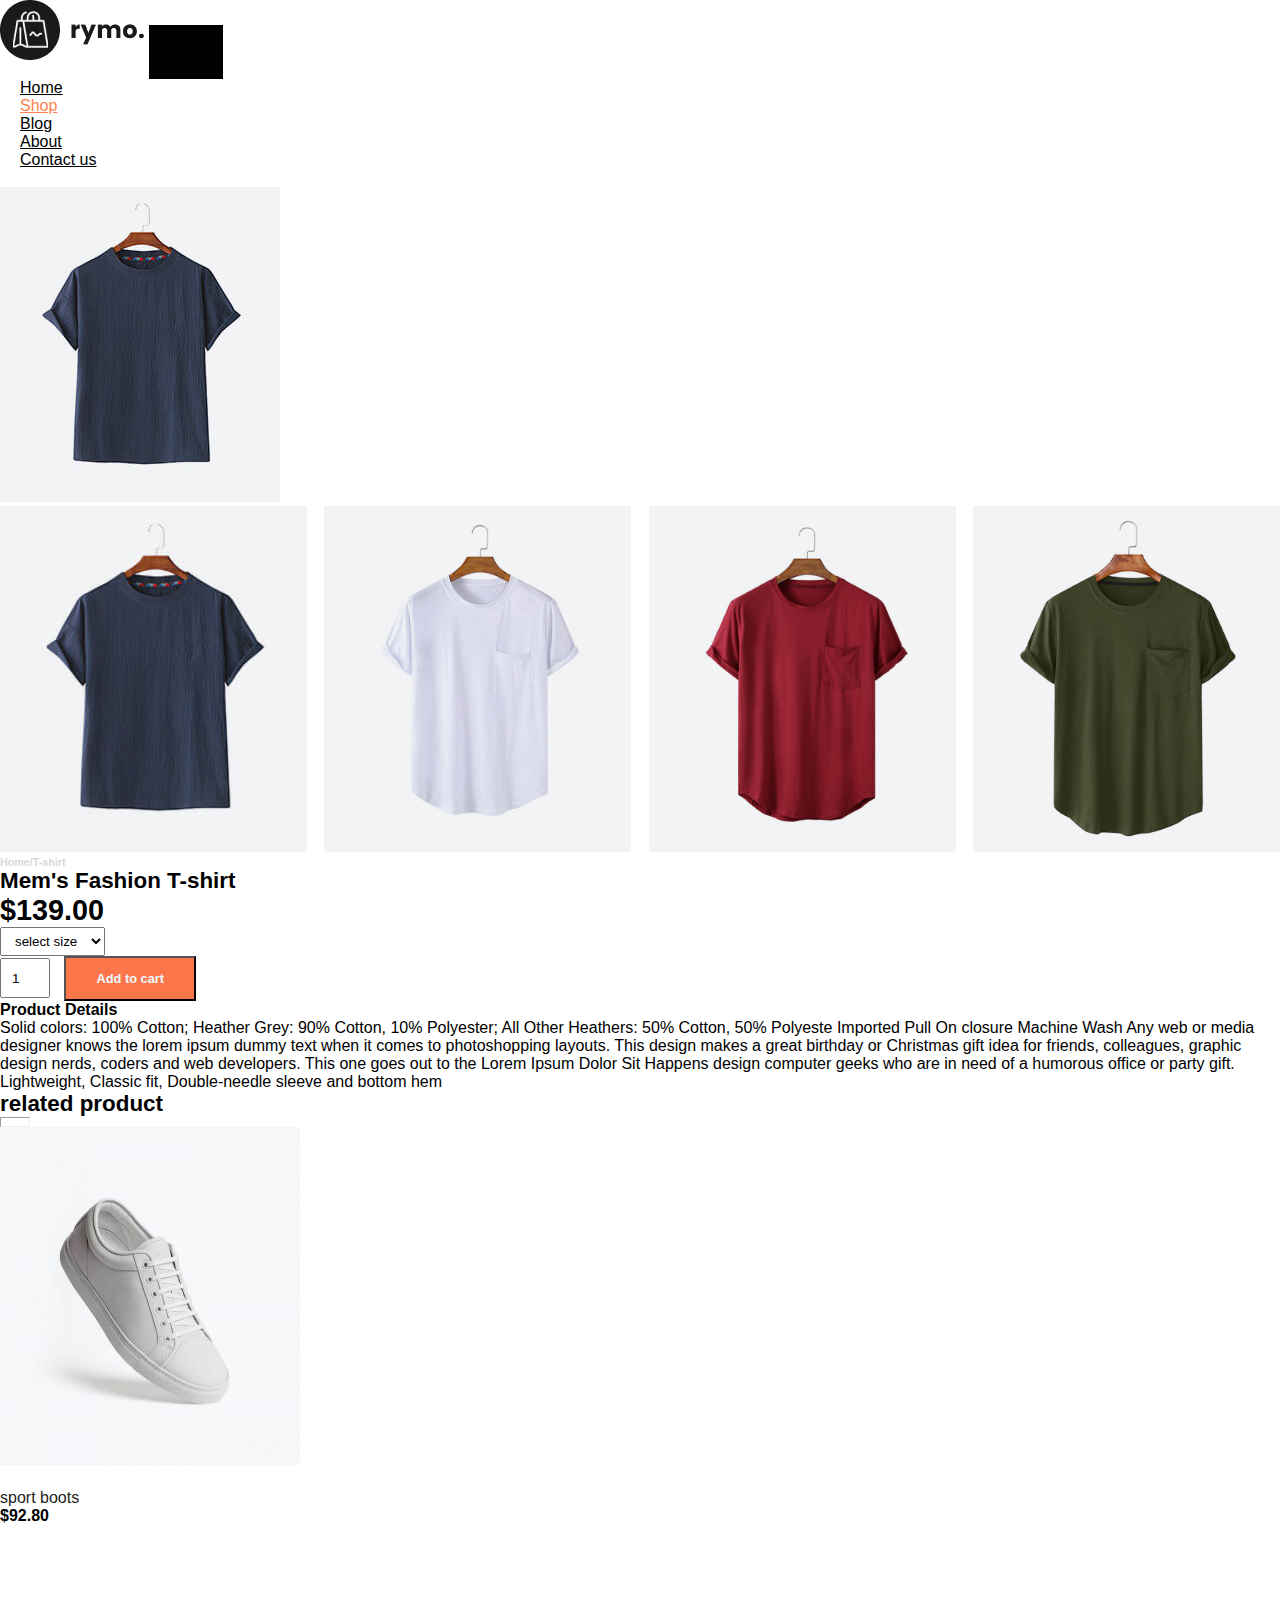
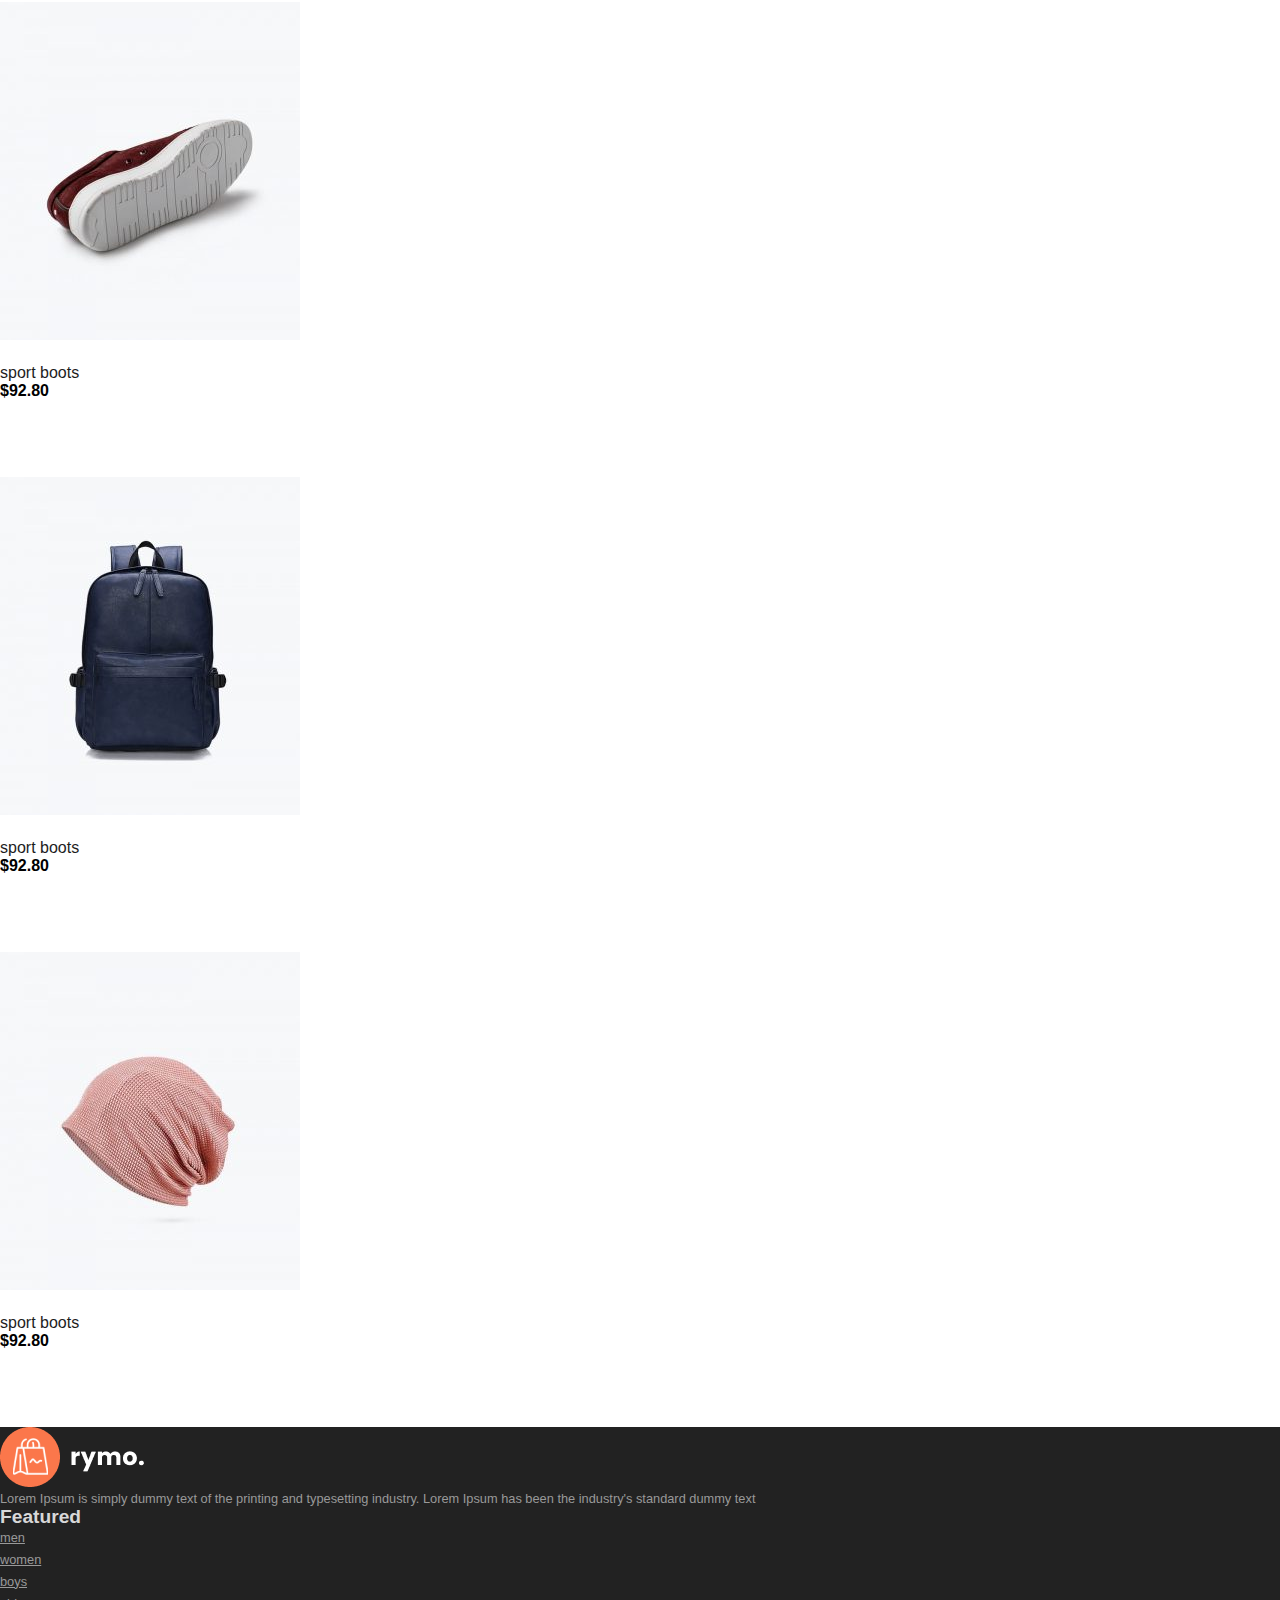
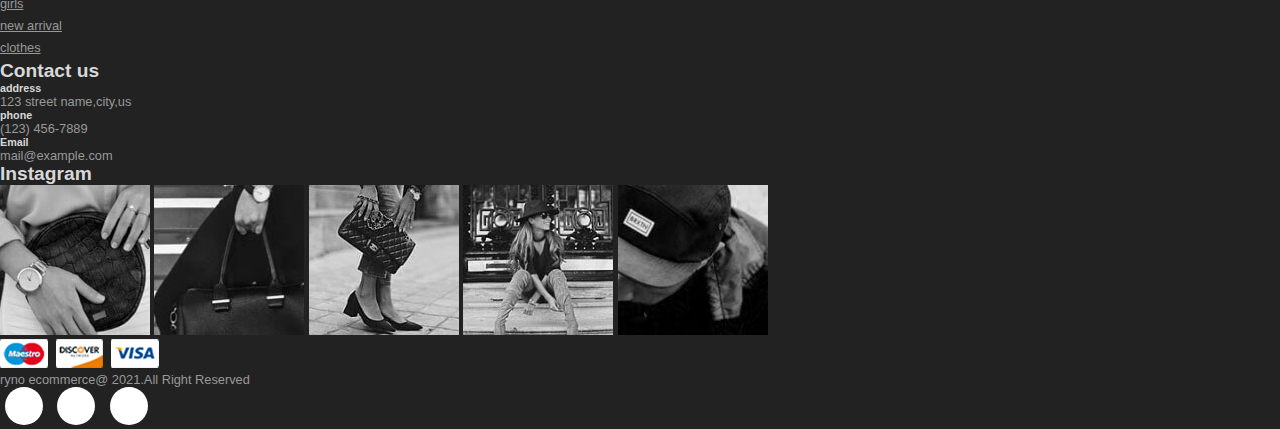
<file: sproduct.html>
<!DOCTYPE html>
<html lang="en">
<head>
    <meta charset="UTF-8">
    <meta name="viewport" content="width=device-width, initial-scale=1.0">
    <title> product </title>
    
   <!-- CSS only -->
<link href="https://cdn.jsdelivr.net/npm/bootstrap@5.2.2/dist/css/bootstrap.min.css" rel="stylesheet" integrity="sha384-Zenh87qX5JnK2Jl0vWa8Ck2rdkQ2Bzep5IDxbcnCeuOxjzrPF/et3URy9Bv1WTRi" crossorigin="anonymous"> 

  <link rel="stylesheet" href="https://cdnjs.cloudflare.com/ajax/libs/font-awesome/6.2.0/css/all.min.css" integrity="sha512-xh6O/CkQoPOWDdYTDqeRdPCVd1SpvCA9XXcUnZS2FmJNp1coAFzvtCN9BmamE+4aHK8yyUHUSCcJHgXloTyT2A==" crossorigin="anonymous" referrerpolicy="no-referrer" />
    
  <link rel="stylesheet" href="style.css">

  <style>
      .small-img-group{
          display: flex;
          justify-content: space-between;
      }
      .small-img-col{
          flex-basis: 24%;
          cursor: pointer;
      }

      .sproduct select{
          display: block;
          padding: 5px 10px;

      }
      .sproduct input{
          width: 50px;
          height: 40px;
          padding-left: 10px;
          margin-right: 10px;
      }
      .sproduct input:focus{
          outline: none;
      }
      .buy-btn{
          background: #fb774b;
          opacity: 1;
          transition: 0.3s all;


      }
  </style>
 





</head>
<body>
    <nav class="navbar navbar-expand-lg bg-light py-3 fixed-top">
        <div class="container">
            <img src="img/logo1.png" alt="">
          <button class="navbar-toggler" type="button" data-bs-toggle="collapse" data-bs-target="#navbarSupportedContent" aria-controls="navbarSupportedContent" aria-expanded="false" aria-label="Toggle navigation">
           <span>  <i id="bar" class="fa-solid fa-bars"></i></span> 
          </button>
          <div class="collapse navbar-collapse" id="navbarSupportedContent">
            <ul class="navbar-nav ms-auto">
              

              <li class="nav-item">
                <a class="nav-link" href="index.html">Home</a>
              </li>
              <li class="nav-item">
                <a class="nav-link active" href="shop.html">Shop</a>
              </li>
              <li class="nav-item">
                <a class="nav-link" href="#">Blog</a>
              </li>
              <li class="nav-item">
                <a class="nav-link" href="#">About</a>
              </li>
              <li class="nav-item">
                <a class="nav-link" href="#">Contact us</a>
              </li>
              <li class="nav-item">
                <i class="fa-solid fa-magnifying-glass"></i>
                <i class="fa-solid fa-bag-shopping"></i>
              </li>
            </ul>
             
          </div>
        </div>
      </nav>


      <section class=" container sproduct my-5 pt-5">
          <div class="row mt-5">
              <div class="col-lg-5 col-md-12 col-12">
                  
                <img class="img-fluid w-100 pb-1" src="img/shop/1.jpg" id="MainImg">

                <div class="small-img-group">
                    <div class="small-img-col">
                        <img src="img/shop/1.jpg" width="100%" class="small-img">
                    </div>
                    <div class="small-img-col">
                        <img src="img/shop/24.jpg" width="100%" class="small-img">
                    </div>
                    <div class="small-img-col">
                        <img src="img/shop/25.jpg" width="100%" class="small-img">
                    </div>
                    <div class="small-img-col">
                        <img src="img/shop/26.jpg" width="100%" class="small-img">
                    </div>
                </div>
              </div>
              <div class="col-lg-6 col-md-12 col-12">
                  <h6> Home/T-shirt </h6>
                  <h3 class="py-4">Mem's Fashion T-shirt</h3>
                  <h2>$139.00</h2>
                  <select class="my-3">
                      <option>select size</option>
                      <option>small</option>
                      <option>meduim</option>
                      <option>large</option>
                      <option>xl</option>
                      <option>xxl</option>
                  </select>
                  <input type="number" value="1">
                  <button class="buy-btn">Add to cart</button>
                  <h4 class="mt-5 mb-5"> Product Details</h4>
                  <span>Solid colors: 100% Cotton; Heather Grey: 90% Cotton, 10% Polyester; All Other Heathers: 50% Cotton, 50% Polyeste Imported
                    Pull On closure
                    Machine Wash
                    Any web or media designer knows the lorem ipsum dummy text when it comes to photoshopping layouts. This design makes a great birthday or Christmas gift idea for friends, colleagues, graphic design nerds, coders and web developers.
                    This one goes out to the Lorem Ipsum Dolor Sit Happens design computer geeks who are in need of a humorous office or party gift.
                    Lightweight, Classic fit, Double-needle sleeve and bottom hem</span>
              </div>
          </div>
      </section>
      <section id="featured" class="my-5 pb-5">
    
        <div class="container text-center mt-5 py-5">
            <h3>
                related product
            </h3>
            <hr class="mx-auto">
            
        </div>
        <div class="row mx-auto container-fluid">
            <div class="product text-center col-lg-3 col-md-4 col-12">
                <img src="img/featured/1.jpg" alt="">
                <div class="star">
                    <i class="fa-solid fa-star"></i>
                    <i class="fa-solid fa-star"></i>
                    <i class="fa-solid fa-star"></i>
                    <i class="fa-solid fa-star"></i>
                    <i class="fa-solid fa-star"></i>
                </div>
                <h5 class="p-name"> sport boots</h5>
                <h4 class="p-price">$92.80</h4>
                <button class="buy-btn"> buy now</button>
    
            
            </div>
            <div class="product text-center col-lg-3 col-md-4 col-12">
                <img src="img/featured/2.jpg" alt="">
                <div class="star">
                    <i class="fa-solid fa-star"></i>
                    <i class="fa-solid fa-star"></i>
                    <i class="fa-solid fa-star"></i>
                    <i class="fa-solid fa-star"></i>
                    <i class="fa-solid fa-star"></i>
                </div>
                <h5 class="p-name"> sport boots</h5>
                <h4 class="p-price">$92.80</h4>
                <button class="buy-btn"> buy now</button>
    
            
            </div>
            <div class="product text-center col-lg-3 col-md-4 col-12">
                <img src="img/featured/3.jpg" alt="">
                <div class="star">
                    <i class="fa-solid fa-star"></i>
                    <i class="fa-solid fa-star"></i>
                    <i class="fa-solid fa-star"></i>
                    <i class="fa-solid fa-star"></i>
                    <i class="fa-solid fa-star"></i>
                </div>
                <h5 class="p-name"> sport boots</h5>
                <h4 class="p-price">$92.80</h4>
                <button class="buy-btn"> buy now</button>
    
            
            </div>
            <div class="product text-center col-lg-3 col-md-4 col-12">
                <img src="img/featured/4.jpg" alt="">
                <div class="star">
                    <i class="fa-solid fa-star"></i>
                    <i class="fa-solid fa-star"></i>
                    <i class="fa-solid fa-star"></i>
                    <i class="fa-solid fa-star"></i>
                    <i class="fa-solid fa-star"></i>
                </div>
                <h5 class="p-name"> sport boots</h5>
                <h4 class="p-price">$92.80</h4>
                <button class="buy-btn"> buy now</button>
    
            
            </div>
        </div>
    </section>
    





<footer class="mt-5 py-5">
    <div class="row container mx-auto pt-5">
        <div class="footer-one col-lg-3 col-md-6 col-12 ">
            <img src="img/logo2.png">
            <p class="pt-3">Lorem Ipsum is simply dummy text of the printing and typesetting industry. Lorem Ipsum has been the industry's standard dummy text</p>
        </div>
        <div class="footer-one col-lg-3 col-md-6 col-12 mb-3">
            <h5 class="pb-2">Featured</h5>
            <ul class="text-uppercase list-unstyled">
                <li><a href="#">men</a></li>
                <li><a href="#">women</a></li>
                <li><a href="#">boys</a></li>
                <li><a href="#">girls</a></li>
                <li><a href="#">new arrival</a></li>
                <li><a href="#">clothes</a></li>
                

                


            </ul>
        </div>

        <div class="footer-one col-lg-3 col-md-6 col-12">
            <h5 class="pb-2">Contact us</h5>
            <div>
                <h6 class="text-uppercase">address</h6>
                <p>123 street name,city,us</p>
            </div>
            <div>
                <h6 class="text-uppercase">phone</h6>
                <p>(123) 456-7889</p>
            </div>
            <div>
                <h6 class="text-uppercase">Email</h6>
                <p>mail@example.com</p>
            </div>

        </div>

        <div class="footer-one col-lg-3 col-md-6 col-12">
            <h5 class="pb-2">Instagram</h5>
            <div class="row">
                <img class="img-fluid w-25 h-100 m-2"  src="img/insta/1.jpg">
                <img class="img-fluid w-25 h-100 m-2"  src="img/insta/2.jpg">
                <img class="img-fluid w-25 h-100 m-2"  src="img/insta/3.jpg">
                <img class="img-fluid w-25 h-100 m-2"  src="img/insta/4.jpg">
                <img class="img-fluid w-25 h-100 m-2"  src="img/insta/5.jpg">
            </div>
        </div>


    </div>
    <div class="copyright mt-5">
        <div class="row container mx-autp">
            <div class="col-lg-3 col-md-6 col-12 mb-4">
                <img src="img/payment.png">
            </div>
            <div class="col-lg-4 col-md-6 col-12 text-nowrap mb-2">
                <p>ryno ecommerce@ 2021.All Right Reserved</p>
            </div>
            <div class="col-lg-4 col-md-6 col-12">
               <a href="#"><i class="fa-brands fa-facebook"></i></a>
               <a href="#"><i class="fa-brands fa-twitter"></i></a>
               <a href="#"><i class="fa-brands fa-linkedin-in"></i></a>
            </div>
        </div>
    </div>
</footer>



<script src="https://cdn.jsdelivr.net/npm/@popperjs/core@2.11.6/dist/umd/popper.min.js" integrity="sha384-oBqDVmMz9ATKxIep9tiCxS/Z9fNfEXiDAYTujMAeBAsjFuCZSmKbSSUnQlmh/jp3" crossorigin="anonymous"></script>
<script src="https://cdn.jsdelivr.net/npm/bootstrap@5.2.2/dist/js/bootstrap.min.js" integrity="sha384-IDwe1+LCz02ROU9k972gdyvl+AESN10+x7tBKgc9I5HFtuNz0wWnPclzo6p9vxnk" crossorigin="anonymous"></script>


<script>
    var MainImg = document.getElementById('MainImg');
    var smallimg = document.getElementsByClassName('small-img');

    smallimg[0].onclick = function() {
        MainImg.src = smallimg[0].src;
    }
    smallimg[1].onclick = function() {
        MainImg.src = smallimg[1].src;
    }
    smallimg[2].onclick = function() {
        MainImg.src = smallimg[2].src;
    }
    smallimg[3].onclick = function() {
        MainImg.src = smallimg[3].src;
    }
</script>


</body>
</html>
</file>
<file: style.css>
*{
    margin: 0;
    padding: 0;
    box-sizing: border-box;
}
body{
    font-family: Arial, Helvetica, sans-serif;
}

h1{
    font-size: 2.5rem;
    font-weight: 700;
}

h2{
    font-size: 1.8rem;
    font-weight: 600;
}

h3{
    font-size: 1.4rem;
    font-weight: 800;
}
h4{
    font-size: 1rem;
    font-weight: 600;
}
h5{
    font-size: 1rem;
    font-weight: 400;
    color: #1d1d1d;
}
h6{
    color: #d8d8d8;
}

button{
    font-size: 0.8rem;
    font-weight: 700;
    outline: none;
    background-color: black;
    color: aliceblue;
    padding: 13px 30px;
    cursor: pointer;
    transition: 0.3s ease;
}

button:hover{
    background-color: olive;
}

hr{
    width: 30px;
    height: 10px;
    color: orange;
}

.star{
    padding: 10px 0;
}



.star i{
    font-size: 0.8rem;
    color: gold;
}
.navbar{
    font-size: 16px;
    top: 0;
    left: 0;
    
}

.navbar-expand-lg .navbar-nav .nav-link{
    padding: 0 20px;
    color: black;
    transition: 0.3s ease;
    

}

.navbar-expand-lg .navbar-nav .nav-link:hover,
.navbar i:hover,
.navbar-expand-lg .navbar-nav .nav-link.active,
.navbar i.active{
    color: coral;
}



.navbar-nav .nav-item i{
    font-size:  5 rem;
    padding:  3px;
    cursor: pointer
    font-weight: 500;
    transition: 0.3s ease;
}
 

#bar{
    font-size: 1.5rem;
    padding: 7px;
    cursor: pointer;
    font: weight 500;
    transition: 0.3s ease;
    color: black


}

#bar:hover,
#bar.active{
    color: white;
}

/*mobile nav*/

.navbar-expand-lg .navbar-toggler{
    border: none;
    outline: none;
}

@media only screen and (max-width:991px){
    body > nav > div > button:hover,
    body > nav > div > button:focus{
        background-color: coral;
    }

    #navbarSupportedContent > ul {
        margin: 1rem;
        justify-content: flex-end;
        text-align: right;
    }

    #navbarSupportedContent > ul > li:nth-child(n) > a{
        padding: 10px 0;
    }
}

@media (max-width:477px) {
    #code{
       
        height: 20px;;
        
        
    

    }
        
    
}
    











#home{
    background-image: url("img/back.jpg");
    width: 100%;
    height: 100vh;
    background-size: cover;
    background-position: top 60px center;
    display: flex;
    flex-direction: column;
    justify-content: center;
    align-items: flex-start;
}

#home span{
    color: coral;
}

#new .one img{

    width: 100%;
    height: 100%;
    background-position: center center;
    background-repeat: no-repeat;
    background-size: cover;
    position: relative;
}
#new .one .details{
    position: absolute;
    height: 65%;
    width: 50%;
    top: 135%;
    transition: 0.3s ease;


}
#new .one:hover .details{
    cursor: pointer;
    background-color: rgba(245, 178, 178, 0.7);
}
#new .one .details button{
    display: inline-block;
    font-size: 14px;
    font-weight: 500;
    color: #2a2a2a;;
    background: none;
    text-transform: uppercase;
    border-bottom: 1px solid #2a2a2a;
    padding: 2.5px;
    transform: translateY(70px);
    transition: 0.3s ease;
}

#new .one .details button:hover{
    color: white;
    border-bottom: 1px solid white;
}


#new .one:nth-child(1) .details{
    display: flex;
    justify-content: center;
    flex-direction: column;
    align-items: flex-start;
    text-align: start;

}

#new .one:nth-child(2) .details{
    display: flex;
    justify-content: center;
    flex-direction: column;
    align-items:center;
    text-align: center;

}

#new .one:nth-child(3) .details{
    display: flex;
    justify-content: center;
    flex-direction: column;
    align-items: flex-start;
    text-align: right;

}

/*product*/


.product{
    cursor: pointer;
    margin-bottom: 2rem;
}
.product img{
    transition: 0.3s all;

}
.product:hover img{
    opacity: 0.7;
}
.product .buy-btn{
    background: orange;
    transform: translateY(20px);
    opacity: 0;
    transition: 0.3s ease;
}

.product:hover .buy-btn{
    
    transform: translateY(0);
    opacity: 1;
    
}
#banner{
    
        background-image: url("img/banner/2.jpg");
        width: 100%;
        height: 60vh;
        background-size: cover;
        background-position: top 70px center;
        background-repeat: no-repeat;
        background-attachment: fixed;
        display: flex;
        flex-direction: column;
        justify-content: center;
        align-items: flex-start;

}
#banner h4{
    color: #d8d8d8;

}
#banner h1{
    color: white;
}

#banner button{
    background-color: tomato;
}


footer{
    background-color: #222222;
}

footer h5{
    color: #d8d8d8;
    font-weight: 700;
    font-size: 1.2rem;
}

footer li{
    padding-bottom: 4px;

}
footer li a{
    font-size: 0.8rem;
    color: #999999;
}
footer li a:hover{
    color: #d8d8d8;
}
footer p{
    color: #999999;
    font-size: 0.8rem;
}

footer .copyright a{
    color: black;
    width: 38px;
    height: 38px;
    background-color: #ffffff;
    display: inline-block;
    text-align: center;
    line-height: 38px;
    border-radius: 50%;
    transition: 0.3s ease;
    margin:  0 5px;
}
footer .copyright a:hover{
    color: #ffffff;
    background-color: #fb774b;
}

/*blog*/

#blog-container .post .post-img{
    cursor: pointer;
    overflow: hidden;

}

#blog-container .post img{
    transition: 0.3s ease;
}


#blog-container .post:hover img{
    transform: scale(1.3) rotate(-10deg)

}


#blog-container .post h3{
    transition: 0.3s ease;
    cursor: pointer;
}

#blog-container .post:hover h3{
    color: coral;

}
#card-container {
    overflow-x: auto;
}


#card-container table{
    border-collapse: collapse;
    width: 100%;
    table-layout: fixed;
    white-space: nowrap;
}

#card-container table thead{
    font-weight: 700;
}


#card-container table thead td{
    background: #fb774b;
    color: white;
    border: none;
    padding: 6px 0;
}

#card-container table td{
    border: 1px solid #b6b3b3;
}

#card-container table td:nth-child(1){
    width: 100px;
}
#card-container table td:nth-child(2),
#card-container table td:nth-child(3){
width: 200px;
}

#card-container table td:nth-child(4),
#card-container table td:nth-child(5),
#card-container table td:nth-child(6){
    width: 170px;
}


#card-container table tbody img{
    width: 100px;
    height: 80px;
    object-fit: cover;
}

#card-container table tbody i{
    color: teal;
}

#card-button .cuupon>div,
#card-button .total>div
{
    border: 1px solid #b6b3b3;
}

#card-button .cuupon h5,
#card-button .total h5{
    background: #fb774b;
    color: white;
    
    border: none;
    padding: 6px 12px;

}

#card-button .cuupon p,
#card-button .cuupon input{
    padding:  0 12px;

}

#card-button .cuupon input{
    height: 44px;
}
#card-button .cuupon input{
 margin: 0 0 20px 12px;
}

#card-button .total div>div{
    padding: 0 12px;

}

#card-button .total h6{
    color: black;
}

.second-hr{
 background: #b8b8b8; 
 width: 100%;
 height: 1px;
}
#card-button .total div>button{
    margin:  0 12px 20px 0;
    display: flex;
    justify-content: flex-end;
}

#code{
     
        display: flex;
        flex-direction: column;
        justify-content: center;
        align-items: center;
        text-align: center;
        background-image: url(img/b2.jpg);
        width: 100%;
        height: 40vh;
        background-size: cover;
        background-position: center;
    

}
#code h4 {
    color: white;
    font-size: medium;

}
#code h2 {
    font-size: 50px;
    color: white;
}
#code h2 span{
    color: #fb774b;
}
</file>
